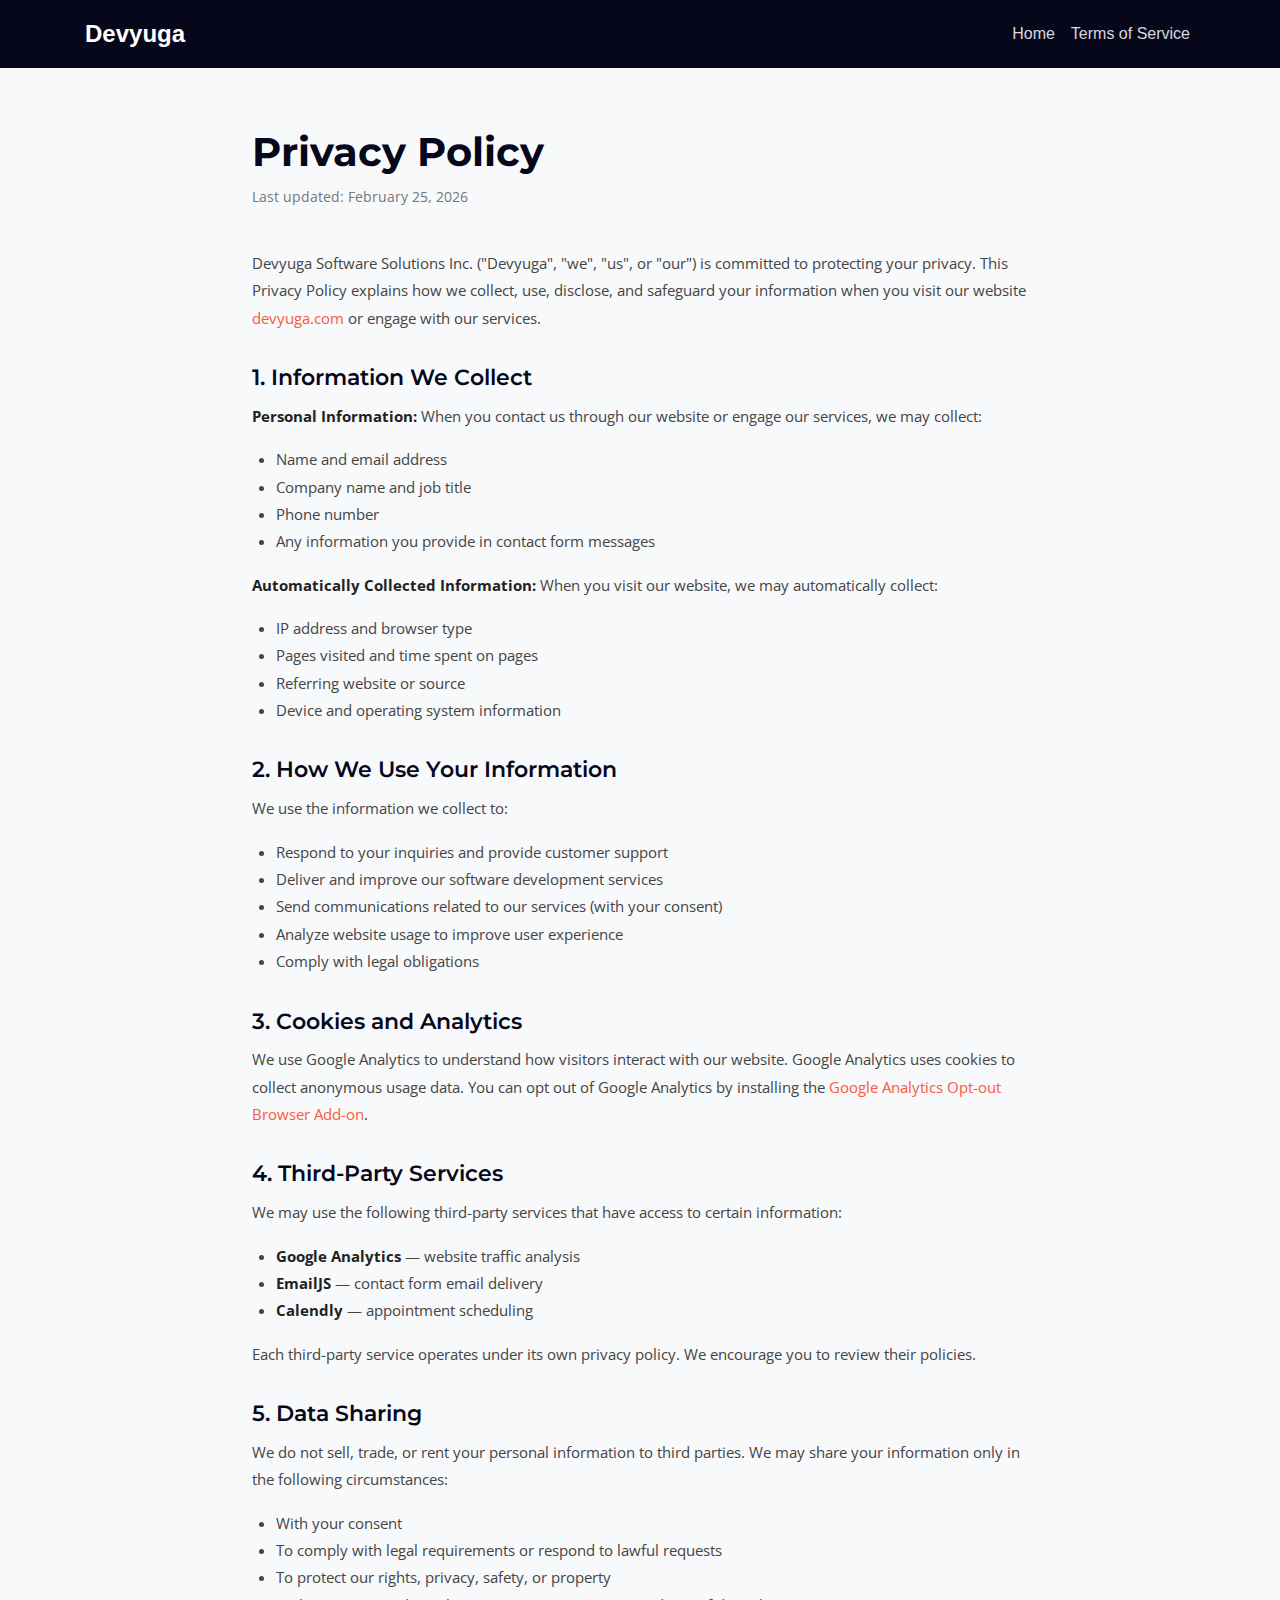
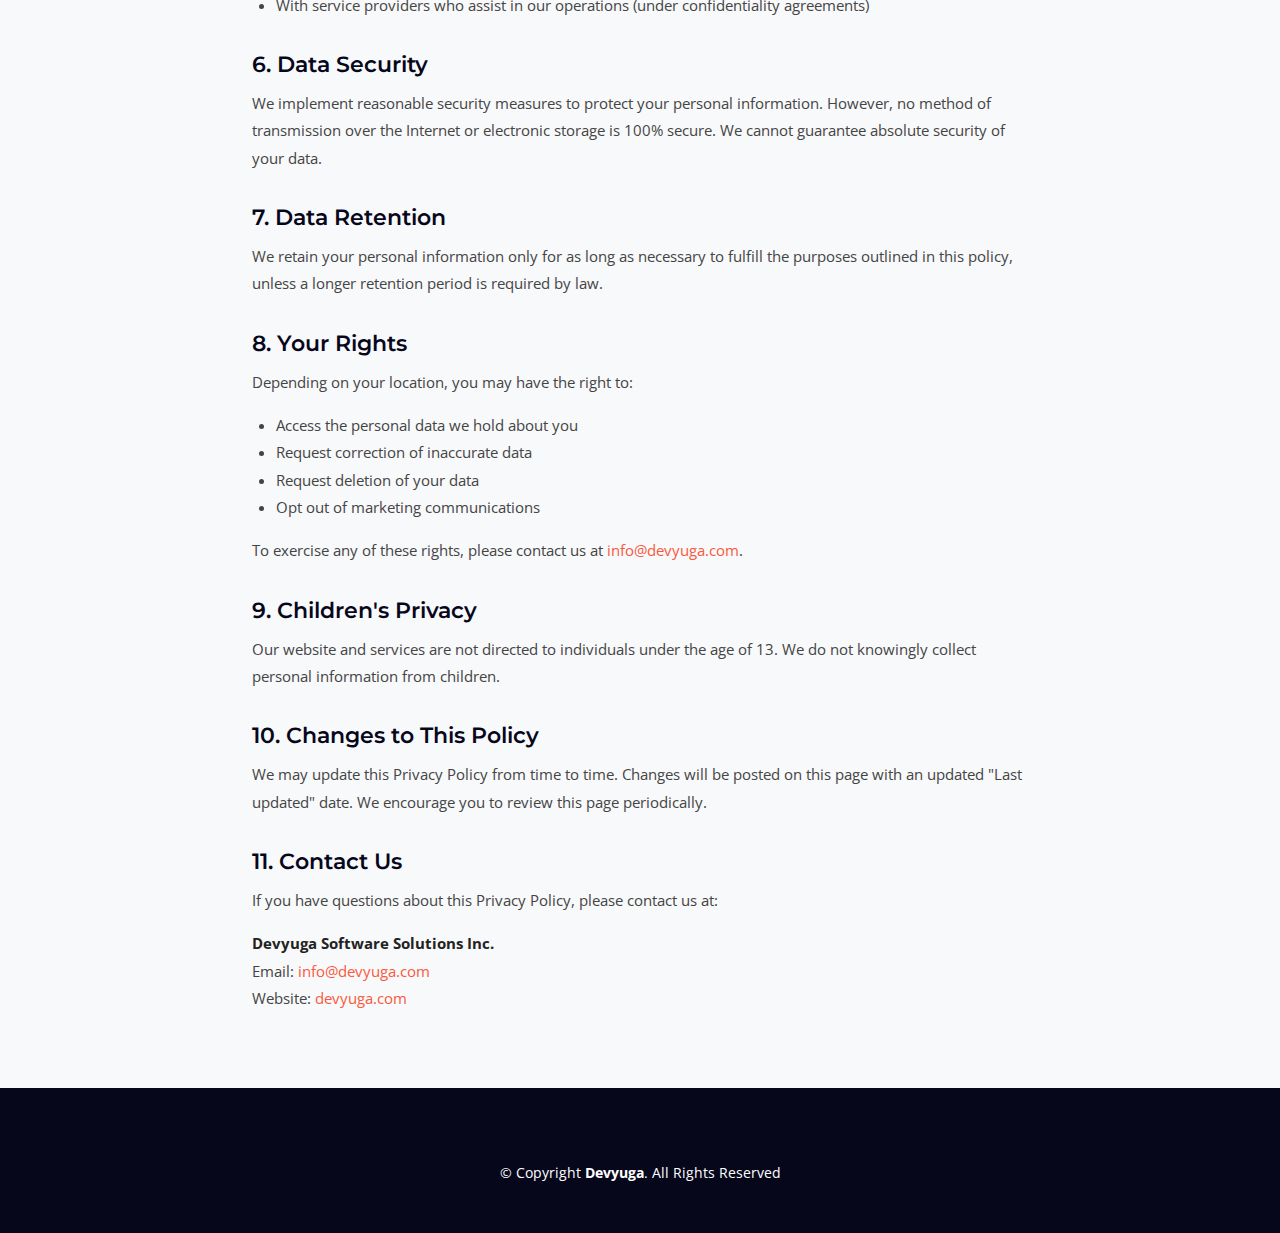
<file: privacy/index.html>
<!DOCTYPE html>
<html lang="en">

<head>
  <!-- Google tag (gtag.js) -->
  <script async src="https://www.googletagmanager.com/gtag/js?id=G-3WNK3NPWBD"></script>
  <script>
    window.dataLayer = window.dataLayer || [];
    function gtag() { dataLayer.push(arguments); }
    gtag('js', new Date());
    gtag('config', 'G-3WNK3NPWBD');
  </script>

  <meta charset="utf-8" />
  <meta name="viewport" content="width=device-width, initial-scale=1.0" />
  <title>Privacy Policy | Devyuga Software Solutions</title>
  <meta name="description" content="Privacy Policy for Devyuga Software Solutions Inc. Learn how we collect, use, and protect your personal information.">
  <meta name="robots" content="index, follow" />

  <!-- Favicons -->
  <link href="../assets/img/favicon.png" rel="icon">

  <!-- Google Fonts -->
  <link rel="preconnect" href="https://fonts.googleapis.com">
  <link rel="preconnect" href="https://fonts.gstatic.com" crossorigin>
  <link href="https://fonts.googleapis.com/css2?family=Open+Sans:wght@300;400;500;600;700&family=Montserrat:wght@300;400;500;600;700&family=Raleway:wght@300;400;500;600;700&display=swap" rel="stylesheet">

  <!-- Vendor CSS Files -->
  <link href="../assets/vendor/bootstrap/css/bootstrap.min.css" rel="stylesheet" />
  <link href="../assets/vendor/bootstrap-icons/bootstrap-icons.css" rel="stylesheet" />

  <!-- Template Main CSS File -->
  <link href="../assets/css/main.css" rel="stylesheet">

  <style>
    body {
      background-color: #f8f9fa !important;
      color: #333 !important;
    }
    .legal-content {
      padding: 60px 0;
      color: #444;
    }
    .legal-content h1 {
      color: #07071c;
      margin-bottom: 0.5rem;
      font-weight: 700;
    }
    .legal-content .last-updated {
      color: #777;
      font-size: 0.9rem;
      margin-bottom: 2.5rem;
    }
    .legal-content h2 {
      color: #07071c;
      font-size: 1.4rem;
      font-weight: 600;
      margin-top: 2rem;
      margin-bottom: 0.75rem;
    }
    .legal-content p, .legal-content li {
      line-height: 1.8;
      font-size: 0.95rem;
      color: #444;
    }
    .legal-content ul {
      padding-left: 1.5rem;
      margin-bottom: 1rem;
    }
    .legal-content a {
      color: #f85a40;
    }
    .legal-content a:hover {
      color: #d94830;
    }
    .legal-content strong {
      color: #222;
    }
    .legal-nav {
      background: #07071c;
      padding: 1rem 0;
    }
    .legal-nav .navbar-brand {
      color: #fff !important;
      font-weight: 700;
      font-size: 1.5rem;
    }
    .legal-nav .nav-link {
      color: rgba(255,255,255,0.85) !important;
      font-weight: 500;
    }
    .legal-nav .nav-link:hover {
      color: #f85a40 !important;
    }
    .footer {
      background-color: #07071c !important;
    }
  </style>
</head>

<body>

  <!-- Navigation -->
  <nav class="legal-nav navbar navbar-expand-lg">
    <div class="container">
      <a class="navbar-brand" href="/">Devyuga</a>
      <ul class="navbar-nav ms-auto">
        <li class="nav-item"><a class="nav-link" href="/">Home</a></li>
        <li class="nav-item"><a class="nav-link" href="/terms">Terms of Service</a></li>
      </ul>
    </div>
  </nav>

  <!-- Privacy Policy Content -->
  <section class="legal-content">
    <div class="container" style="max-width: 800px;">

      <h1>Privacy Policy</h1>
      <p class="last-updated">Last updated: February 25, 2026</p>

      <p>Devyuga Software Solutions Inc. ("Devyuga", "we", "us", or "our") is committed to protecting your privacy. This Privacy Policy explains how we collect, use, disclose, and safeguard your information when you visit our website <a href="https://devyuga.com">devyuga.com</a> or engage with our services.</p>

      <h2>1. Information We Collect</h2>
      <p><strong>Personal Information:</strong> When you contact us through our website or engage our services, we may collect:</p>
      <ul>
        <li>Name and email address</li>
        <li>Company name and job title</li>
        <li>Phone number</li>
        <li>Any information you provide in contact form messages</li>
      </ul>

      <p><strong>Automatically Collected Information:</strong> When you visit our website, we may automatically collect:</p>
      <ul>
        <li>IP address and browser type</li>
        <li>Pages visited and time spent on pages</li>
        <li>Referring website or source</li>
        <li>Device and operating system information</li>
      </ul>

      <h2>2. How We Use Your Information</h2>
      <p>We use the information we collect to:</p>
      <ul>
        <li>Respond to your inquiries and provide customer support</li>
        <li>Deliver and improve our software development services</li>
        <li>Send communications related to our services (with your consent)</li>
        <li>Analyze website usage to improve user experience</li>
        <li>Comply with legal obligations</li>
      </ul>

      <h2>3. Cookies and Analytics</h2>
      <p>We use Google Analytics to understand how visitors interact with our website. Google Analytics uses cookies to collect anonymous usage data. You can opt out of Google Analytics by installing the <a href="https://tools.google.com/dlpage/gaoptout" target="_blank" rel="noopener">Google Analytics Opt-out Browser Add-on</a>.</p>

      <h2>4. Third-Party Services</h2>
      <p>We may use the following third-party services that have access to certain information:</p>
      <ul>
        <li><strong>Google Analytics</strong> — website traffic analysis</li>
        <li><strong>EmailJS</strong> — contact form email delivery</li>
        <li><strong>Calendly</strong> — appointment scheduling</li>
      </ul>
      <p>Each third-party service operates under its own privacy policy. We encourage you to review their policies.</p>

      <h2>5. Data Sharing</h2>
      <p>We do not sell, trade, or rent your personal information to third parties. We may share your information only in the following circumstances:</p>
      <ul>
        <li>With your consent</li>
        <li>To comply with legal requirements or respond to lawful requests</li>
        <li>To protect our rights, privacy, safety, or property</li>
        <li>With service providers who assist in our operations (under confidentiality agreements)</li>
      </ul>

      <h2>6. Data Security</h2>
      <p>We implement reasonable security measures to protect your personal information. However, no method of transmission over the Internet or electronic storage is 100% secure. We cannot guarantee absolute security of your data.</p>

      <h2>7. Data Retention</h2>
      <p>We retain your personal information only for as long as necessary to fulfill the purposes outlined in this policy, unless a longer retention period is required by law.</p>

      <h2>8. Your Rights</h2>
      <p>Depending on your location, you may have the right to:</p>
      <ul>
        <li>Access the personal data we hold about you</li>
        <li>Request correction of inaccurate data</li>
        <li>Request deletion of your data</li>
        <li>Opt out of marketing communications</li>
      </ul>
      <p>To exercise any of these rights, please contact us at <a href="mailto:info@devyuga.com">info@devyuga.com</a>.</p>

      <h2>9. Children's Privacy</h2>
      <p>Our website and services are not directed to individuals under the age of 13. We do not knowingly collect personal information from children.</p>

      <h2>10. Changes to This Policy</h2>
      <p>We may update this Privacy Policy from time to time. Changes will be posted on this page with an updated "Last updated" date. We encourage you to review this page periodically.</p>

      <h2>11. Contact Us</h2>
      <p>If you have questions about this Privacy Policy, please contact us at:</p>
      <p>
        <strong>Devyuga Software Solutions Inc.</strong><br>
        Email: <a href="mailto:info@devyuga.com">info@devyuga.com</a><br>
        Website: <a href="https://devyuga.com">devyuga.com</a>
      </p>

    </div>
  </section>

  <!-- Footer -->
  <footer id="footer" class="footer">
    <div class="container mt-4">
      <div class="copyright">
        &copy; Copyright <strong><span>Devyuga</span></strong>. All Rights Reserved
      </div>
    </div>
  </footer>

</body>
</html>
</file>
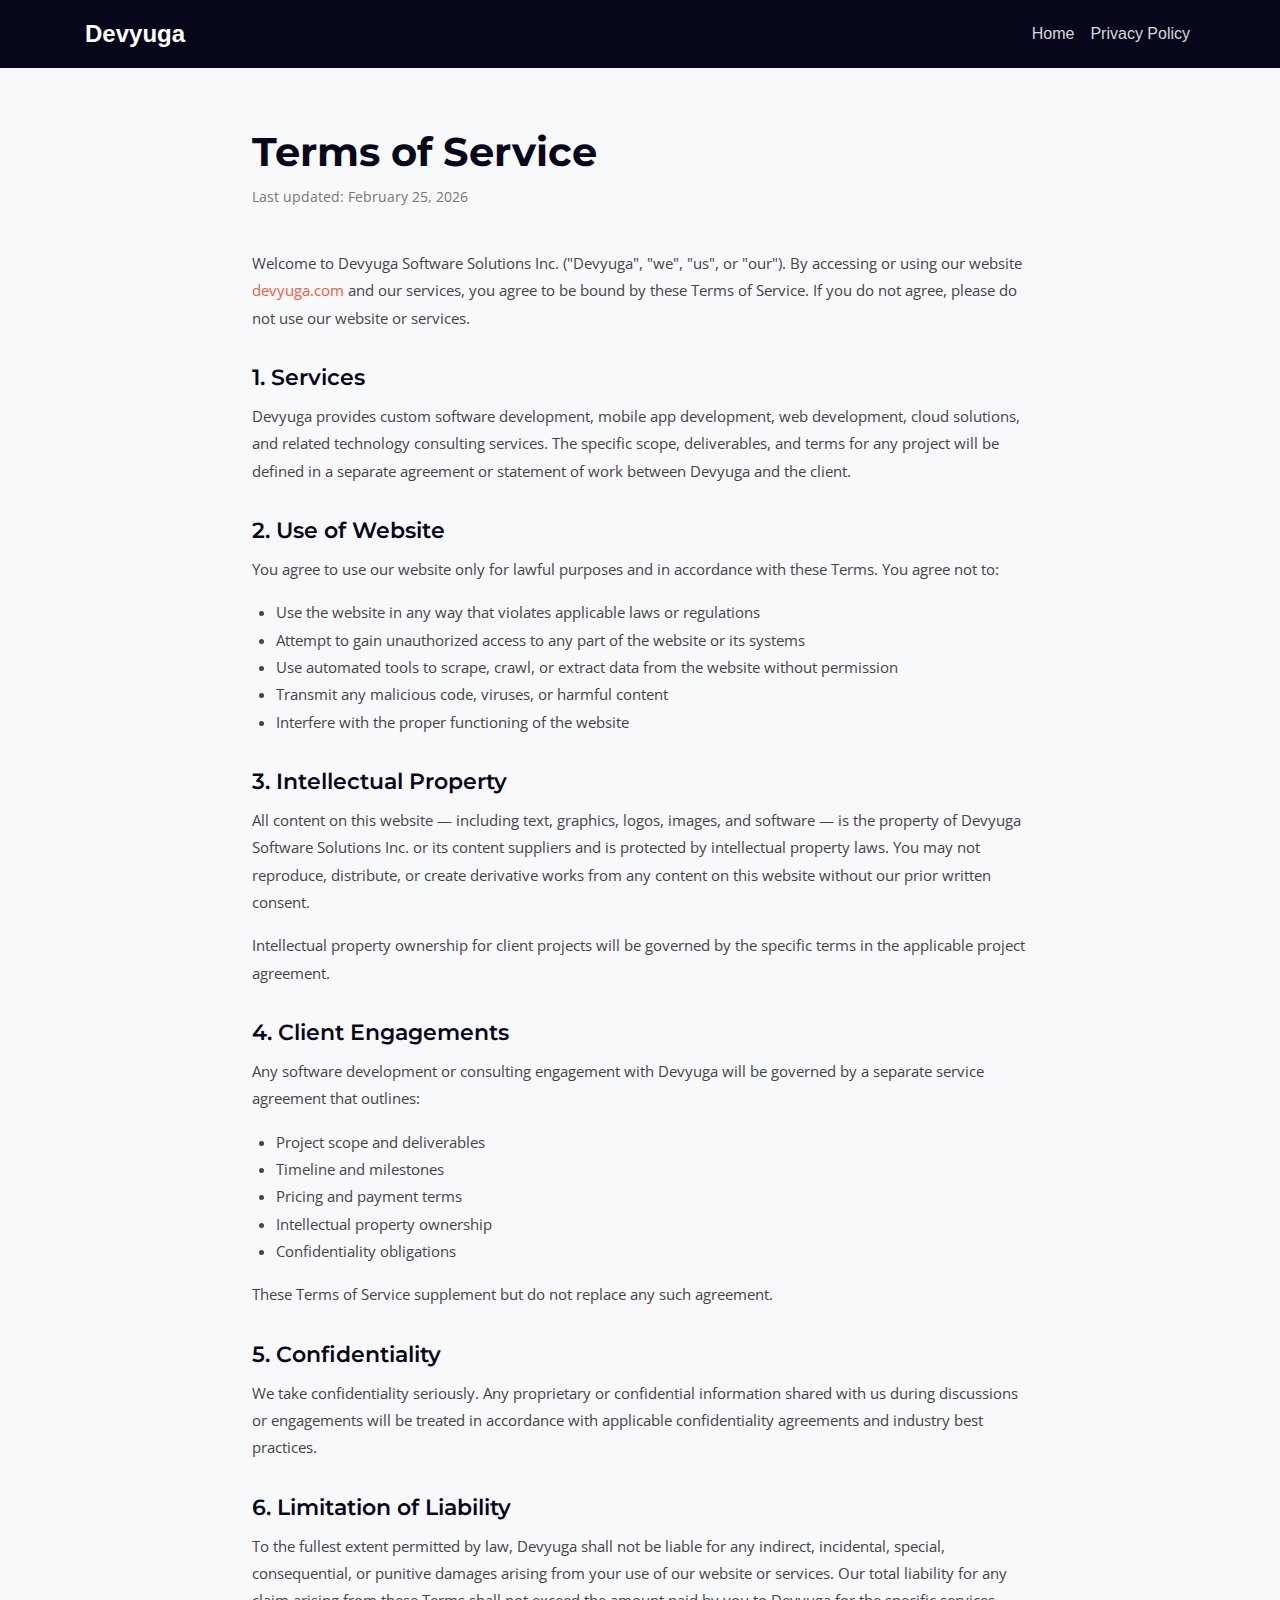
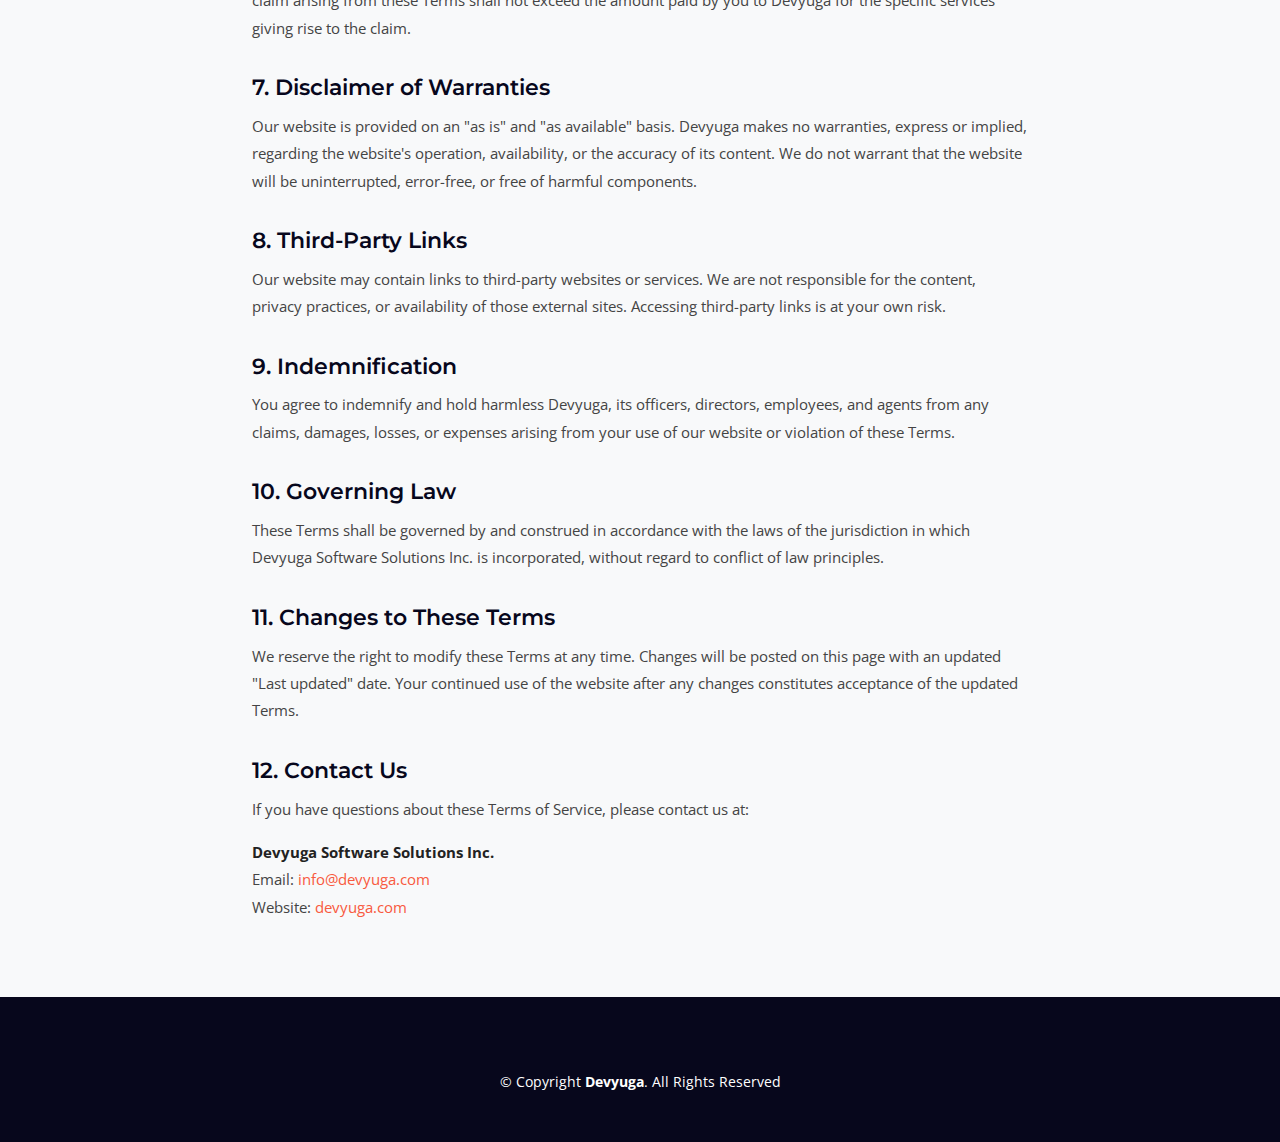
<file: terms/index.html>
<!DOCTYPE html>
<html lang="en">

<head>
  <!-- Google tag (gtag.js) -->
  <script async src="https://www.googletagmanager.com/gtag/js?id=G-3WNK3NPWBD"></script>
  <script>
    window.dataLayer = window.dataLayer || [];
    function gtag() { dataLayer.push(arguments); }
    gtag('js', new Date());
    gtag('config', 'G-3WNK3NPWBD');
  </script>

  <meta charset="utf-8" />
  <meta name="viewport" content="width=device-width, initial-scale=1.0" />
  <title>Terms of Service | Devyuga Software Solutions</title>
  <meta name="description" content="Terms of Service for Devyuga Software Solutions Inc. Read our terms and conditions for using our website and services.">
  <meta name="robots" content="index, follow" />

  <!-- Favicons -->
  <link href="../assets/img/favicon.png" rel="icon">

  <!-- Google Fonts -->
  <link rel="preconnect" href="https://fonts.googleapis.com">
  <link rel="preconnect" href="https://fonts.gstatic.com" crossorigin>
  <link href="https://fonts.googleapis.com/css2?family=Open+Sans:wght@300;400;500;600;700&family=Montserrat:wght@300;400;500;600;700&family=Raleway:wght@300;400;500;600;700&display=swap" rel="stylesheet">

  <!-- Vendor CSS Files -->
  <link href="../assets/vendor/bootstrap/css/bootstrap.min.css" rel="stylesheet" />
  <link href="../assets/vendor/bootstrap-icons/bootstrap-icons.css" rel="stylesheet" />

  <!-- Template Main CSS File -->
  <link href="../assets/css/main.css" rel="stylesheet">

  <style>
    body {
      background-color: #f8f9fa !important;
      color: #333 !important;
    }
    .legal-content {
      padding: 60px 0;
      color: #444;
    }
    .legal-content h1 {
      color: #07071c;
      margin-bottom: 0.5rem;
      font-weight: 700;
    }
    .legal-content .last-updated {
      color: #777;
      font-size: 0.9rem;
      margin-bottom: 2.5rem;
    }
    .legal-content h2 {
      color: #07071c;
      font-size: 1.4rem;
      font-weight: 600;
      margin-top: 2rem;
      margin-bottom: 0.75rem;
    }
    .legal-content p, .legal-content li {
      line-height: 1.8;
      font-size: 0.95rem;
      color: #444;
    }
    .legal-content ul {
      padding-left: 1.5rem;
      margin-bottom: 1rem;
    }
    .legal-content a {
      color: #f85a40;
    }
    .legal-content a:hover {
      color: #d94830;
    }
    .legal-content strong {
      color: #222;
    }
    .legal-nav {
      background: #07071c;
      padding: 1rem 0;
    }
    .legal-nav .navbar-brand {
      color: #fff !important;
      font-weight: 700;
      font-size: 1.5rem;
    }
    .legal-nav .nav-link {
      color: rgba(255,255,255,0.85) !important;
      font-weight: 500;
    }
    .legal-nav .nav-link:hover {
      color: #f85a40 !important;
    }
    .footer {
      background-color: #07071c !important;
    }
  </style>
</head>

<body>

  <!-- Navigation -->
  <nav class="legal-nav navbar navbar-expand-lg">
    <div class="container">
      <a class="navbar-brand" href="/">Devyuga</a>
      <ul class="navbar-nav ms-auto">
        <li class="nav-item"><a class="nav-link" href="/">Home</a></li>
        <li class="nav-item"><a class="nav-link" href="/privacy">Privacy Policy</a></li>
      </ul>
    </div>
  </nav>

  <!-- Terms of Service Content -->
  <section class="legal-content">
    <div class="container" style="max-width: 800px;">

      <h1>Terms of Service</h1>
      <p class="last-updated">Last updated: February 25, 2026</p>

      <p>Welcome to Devyuga Software Solutions Inc. ("Devyuga", "we", "us", or "our"). By accessing or using our website <a href="https://devyuga.com">devyuga.com</a> and our services, you agree to be bound by these Terms of Service. If you do not agree, please do not use our website or services.</p>

      <h2>1. Services</h2>
      <p>Devyuga provides custom software development, mobile app development, web development, cloud solutions, and related technology consulting services. The specific scope, deliverables, and terms for any project will be defined in a separate agreement or statement of work between Devyuga and the client.</p>

      <h2>2. Use of Website</h2>
      <p>You agree to use our website only for lawful purposes and in accordance with these Terms. You agree not to:</p>
      <ul>
        <li>Use the website in any way that violates applicable laws or regulations</li>
        <li>Attempt to gain unauthorized access to any part of the website or its systems</li>
        <li>Use automated tools to scrape, crawl, or extract data from the website without permission</li>
        <li>Transmit any malicious code, viruses, or harmful content</li>
        <li>Interfere with the proper functioning of the website</li>
      </ul>

      <h2>3. Intellectual Property</h2>
      <p>All content on this website — including text, graphics, logos, images, and software — is the property of Devyuga Software Solutions Inc. or its content suppliers and is protected by intellectual property laws. You may not reproduce, distribute, or create derivative works from any content on this website without our prior written consent.</p>
      <p>Intellectual property ownership for client projects will be governed by the specific terms in the applicable project agreement.</p>

      <h2>4. Client Engagements</h2>
      <p>Any software development or consulting engagement with Devyuga will be governed by a separate service agreement that outlines:</p>
      <ul>
        <li>Project scope and deliverables</li>
        <li>Timeline and milestones</li>
        <li>Pricing and payment terms</li>
        <li>Intellectual property ownership</li>
        <li>Confidentiality obligations</li>
      </ul>
      <p>These Terms of Service supplement but do not replace any such agreement.</p>

      <h2>5. Confidentiality</h2>
      <p>We take confidentiality seriously. Any proprietary or confidential information shared with us during discussions or engagements will be treated in accordance with applicable confidentiality agreements and industry best practices.</p>

      <h2>6. Limitation of Liability</h2>
      <p>To the fullest extent permitted by law, Devyuga shall not be liable for any indirect, incidental, special, consequential, or punitive damages arising from your use of our website or services. Our total liability for any claim arising from these Terms shall not exceed the amount paid by you to Devyuga for the specific services giving rise to the claim.</p>

      <h2>7. Disclaimer of Warranties</h2>
      <p>Our website is provided on an "as is" and "as available" basis. Devyuga makes no warranties, express or implied, regarding the website's operation, availability, or the accuracy of its content. We do not warrant that the website will be uninterrupted, error-free, or free of harmful components.</p>

      <h2>8. Third-Party Links</h2>
      <p>Our website may contain links to third-party websites or services. We are not responsible for the content, privacy practices, or availability of those external sites. Accessing third-party links is at your own risk.</p>

      <h2>9. Indemnification</h2>
      <p>You agree to indemnify and hold harmless Devyuga, its officers, directors, employees, and agents from any claims, damages, losses, or expenses arising from your use of our website or violation of these Terms.</p>

      <h2>10. Governing Law</h2>
      <p>These Terms shall be governed by and construed in accordance with the laws of the jurisdiction in which Devyuga Software Solutions Inc. is incorporated, without regard to conflict of law principles.</p>

      <h2>11. Changes to These Terms</h2>
      <p>We reserve the right to modify these Terms at any time. Changes will be posted on this page with an updated "Last updated" date. Your continued use of the website after any changes constitutes acceptance of the updated Terms.</p>

      <h2>12. Contact Us</h2>
      <p>If you have questions about these Terms of Service, please contact us at:</p>
      <p>
        <strong>Devyuga Software Solutions Inc.</strong><br>
        Email: <a href="mailto:info@devyuga.com">info@devyuga.com</a><br>
        Website: <a href="https://devyuga.com">devyuga.com</a>
      </p>

    </div>
  </section>

  <!-- Footer -->
  <footer id="footer" class="footer">
    <div class="container mt-4">
      <div class="copyright">
        &copy; Copyright <strong><span>Devyuga</span></strong>. All Rights Reserved
      </div>
    </div>
  </footer>

</body>
</html>
</file>
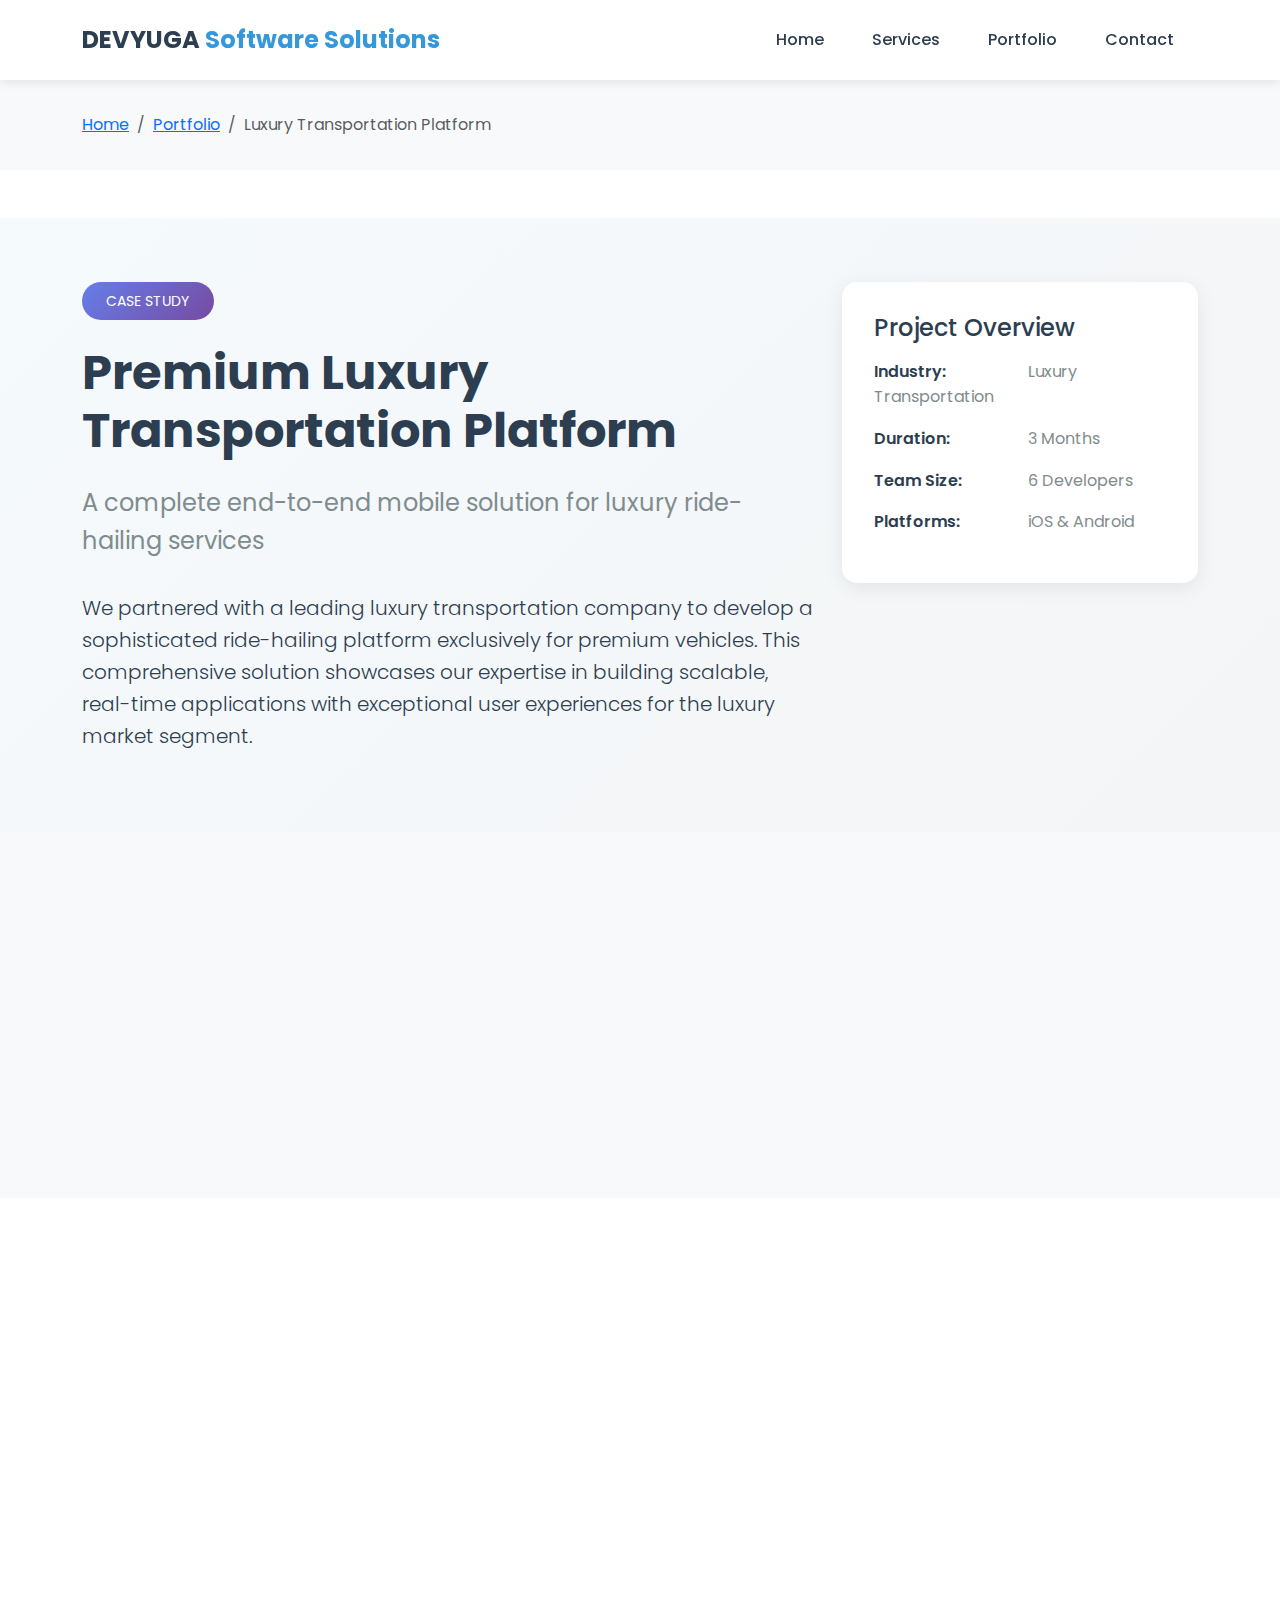
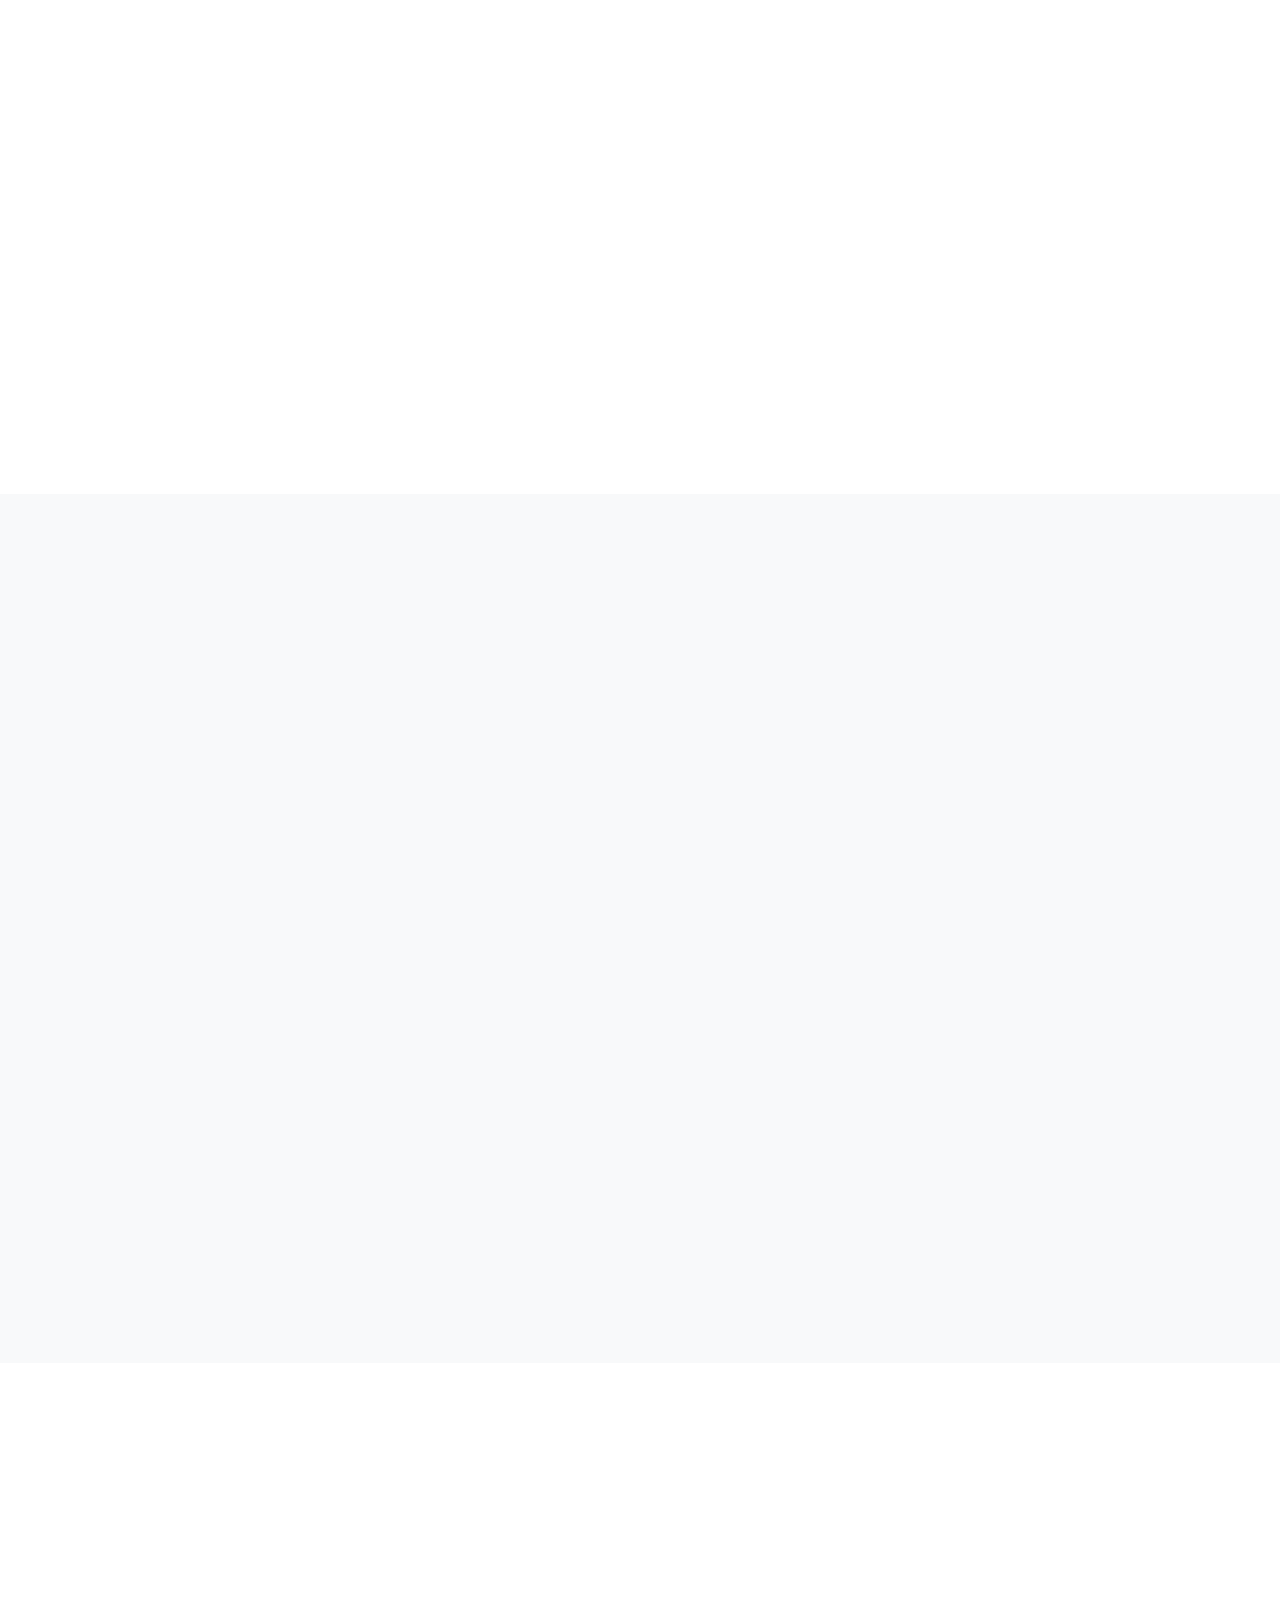
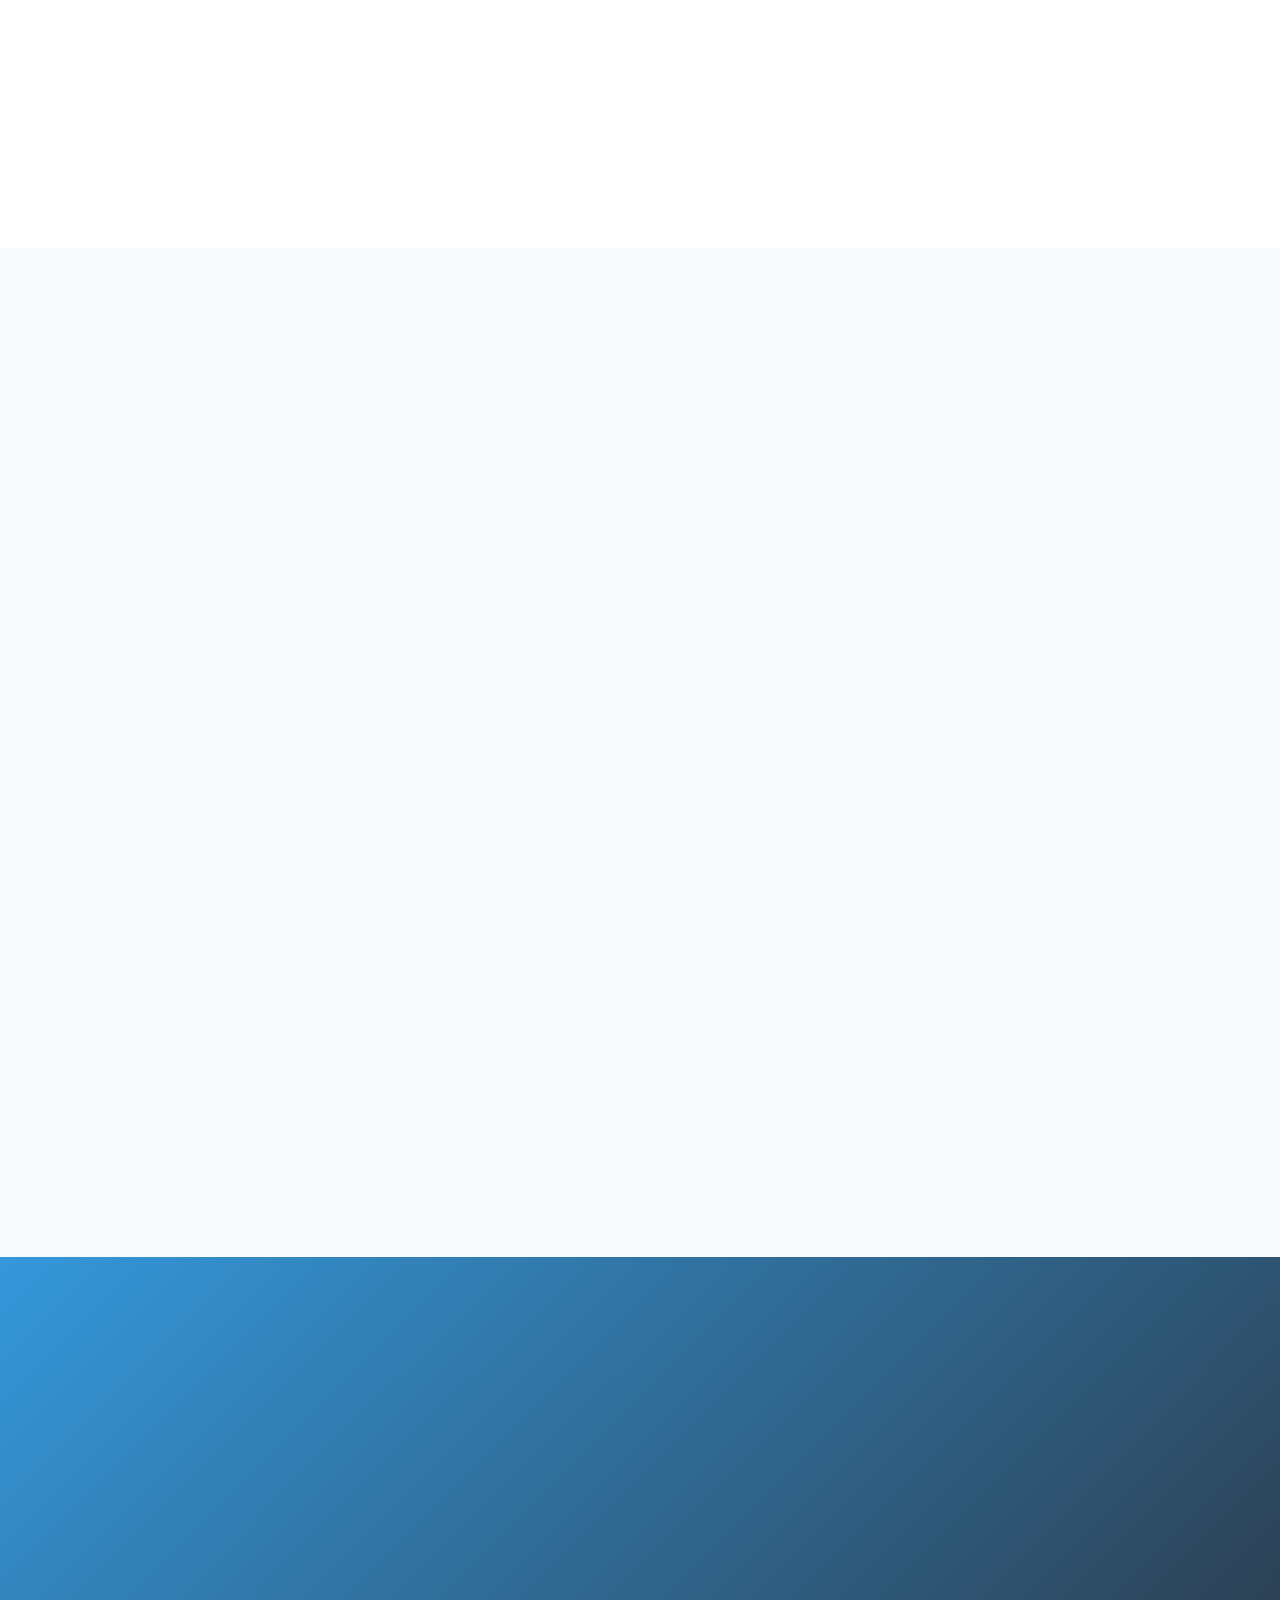
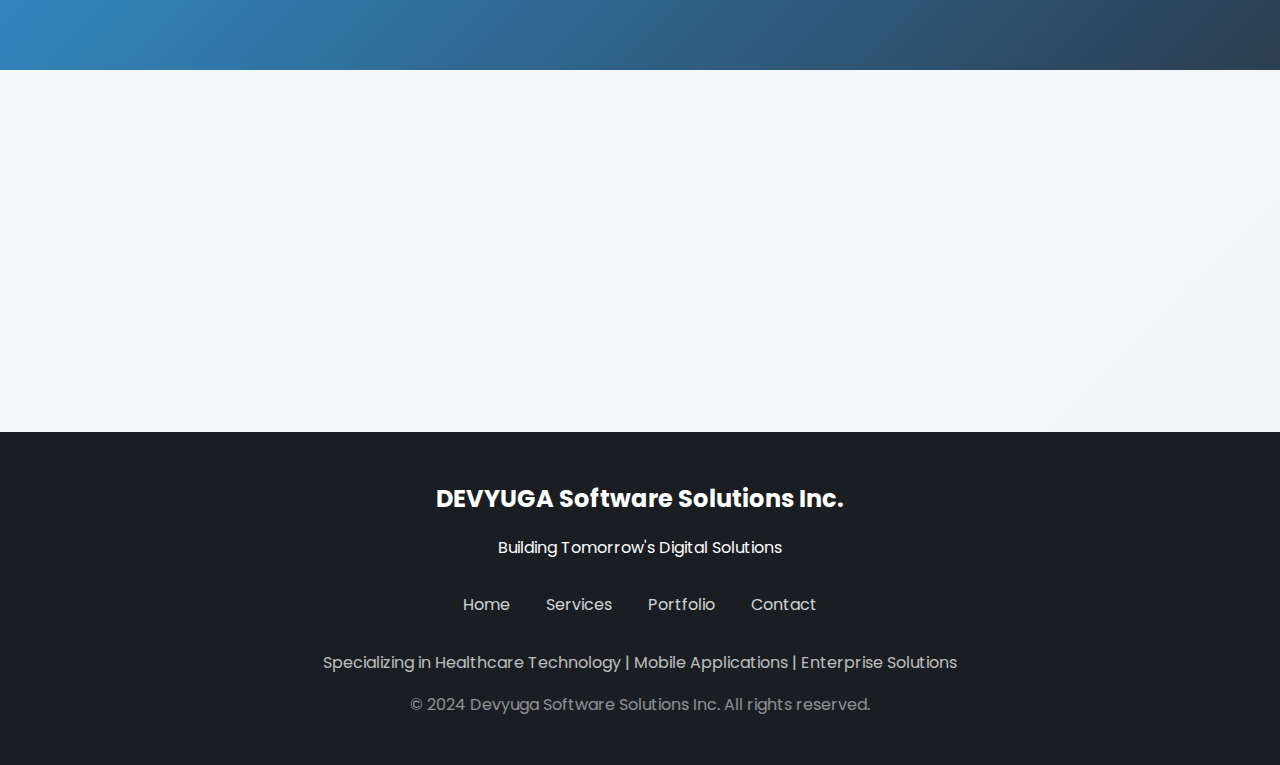
<file: portfolio/luxury-transportation-platform.html>
<!DOCTYPE html>
<html lang="en">
<head>
    <meta charset="UTF-8">
    <meta name="viewport" content="width=device-width, initial-scale=1.0">
    <meta name="description" content="Case Study: Premium Luxury Transportation Platform - A complete end-to-end solution delivered by Devyuga Software Solutions Inc.">
    <meta name="keywords" content="Devyuga, software development, mobile app development, Flutter, transportation app, case study">
    <title>Luxury Transportation Platform - Case Study | Devyuga Software Solutions</title>
    
    <!-- Bootstrap CSS -->
    <link href="https://cdn.jsdelivr.net/npm/bootstrap@5.3.0/dist/css/bootstrap.min.css" rel="stylesheet">
    <!-- Font Awesome -->
    <link rel="stylesheet" href="https://cdnjs.cloudflare.com/ajax/libs/font-awesome/6.4.0/css/all.min.css">
    <!-- Google Fonts -->
    <link href="https://fonts.googleapis.com/css2?family=Poppins:wght@300;400;500;600;700&display=swap" rel="stylesheet">
    
    <style>
        :root {
            --primary-color: #2C3E50;
            --secondary-color: #3498DB;
            --accent-color: #E74C3C;
            --text-dark: #2C3E50;
            --text-light: #7F8C8D;
            --bg-light: #F8F9FA;
            --bg-dark: #1A1E23;
            --gradient-primary: linear-gradient(135deg, #667eea 0%, #764ba2 100%);
            --gradient-secondary: linear-gradient(135deg, #3498DB 0%, #2C3E50 100%);
        }

        * {
            margin: 0;
            padding: 0;
            box-sizing: border-box;
        }

        body {
            font-family: 'Poppins', sans-serif;
            line-height: 1.6;
            color: var(--text-dark);
            background-color: #fff;
        }

        /* Navigation */
        .navbar {
            background: white;
            box-shadow: 0 2px 10px rgba(0,0,0,0.1);
            padding: 1rem 0;
        }

        .navbar-brand {
            font-weight: 700;
            font-size: 1.5rem;
            color: var(--primary-color) !important;
        }

        .navbar-brand span {
            color: var(--secondary-color);
        }

        .nav-link {
            color: var(--text-dark) !important;
            font-weight: 500;
            margin: 0 1rem;
            transition: color 0.3s ease;
        }

        .nav-link:hover {
            color: var(--secondary-color) !important;
        }

        /* Breadcrumb */
        .breadcrumb-section {
            background: var(--bg-light);
            padding: 2rem 0;
            margin-bottom: 3rem;
        }

        .breadcrumb {
            margin-bottom: 0;
        }

        /* Hero Section */
        .case-study-hero {
            padding: 4rem 0;
            background: linear-gradient(135deg, rgba(52, 152, 219, 0.05) 0%, rgba(44, 62, 80, 0.05) 100%);
        }

        .badge-case-study {
            background: var(--gradient-primary);
            color: white;
            padding: 0.5rem 1.5rem;
            border-radius: 25px;
            font-size: 0.875rem;
            display: inline-block;
            margin-bottom: 1.5rem;
        }

        .case-study-title {
            font-size: 3rem;
            font-weight: 700;
            color: var(--primary-color);
            margin-bottom: 1.5rem;
            line-height: 1.2;
        }

        .case-study-subtitle {
            font-size: 1.5rem;
            color: var(--text-light);
            margin-bottom: 2rem;
        }

        .client-info {
            background: white;
            border-radius: 15px;
            padding: 2rem;
            box-shadow: 0 5px 20px rgba(0,0,0,0.08);
            margin-bottom: 2rem;
        }

        .client-info-item {
            margin-bottom: 1rem;
        }

        .client-info-label {
            font-weight: 600;
            color: var(--primary-color);
            display: inline-block;
            width: 150px;
        }

        .client-info-value {
            color: var(--text-light);
        }

        /* Project Metrics */
        .metrics-section {
            padding: 4rem 0;
            background: var(--bg-light);
        }

        .metric-card {
            background: white;
            border-radius: 15px;
            padding: 2rem;
            text-align: center;
            box-shadow: 0 5px 20px rgba(0,0,0,0.08);
            transition: transform 0.3s ease;
            height: 100%;
        }

        .metric-card:hover {
            transform: translateY(-5px);
        }

        .metric-icon {
            width: 60px;
            height: 60px;
            background: var(--gradient-primary);
            border-radius: 50%;
            display: flex;
            align-items: center;
            justify-content: center;
            margin: 0 auto 1rem;
            color: white;
            font-size: 1.5rem;
        }

        .metric-value {
            font-size: 2.5rem;
            font-weight: 700;
            color: var(--primary-color);
            margin-bottom: 0.5rem;
        }

        .metric-label {
            color: var(--text-light);
            font-size: 1rem;
        }

        /* Prototype Section */
        .prototype-section {
            padding: 4rem 0;
        }

        .section-title {
            font-size: 2.5rem;
            font-weight: 700;
            color: var(--primary-color);
            margin-bottom: 1rem;
            text-align: center;
        }

        .section-subtitle {
            text-align: center;
            color: var(--text-light);
            margin-bottom: 3rem;
            font-size: 1.1rem;
        }

        .prototype-container {
            background: #f5f5f5;
            border-radius: 15px;
            overflow: hidden;
            box-shadow: 0 10px 40px rgba(0,0,0,0.1);
            position: relative;
            padding-top: 56.25%;
        }

        .prototype-iframe {
            position: absolute;
            top: 0;
            left: 0;
            width: 100%;
            height: 100%;
            border: none;
        }

        /* Features Section */
        .features-section {
            padding: 4rem 0;
            background: var(--bg-light);
        }

        .feature-card {
            background: white;
            border-radius: 15px;
            padding: 2rem;
            height: 100%;
            transition: all 0.3s ease;
            border: 2px solid transparent;
        }

        .feature-card:hover {
            border-color: var(--secondary-color);
            transform: translateY(-5px);
            box-shadow: 0 10px 30px rgba(52, 152, 219, 0.15);
        }

        .feature-icon {
            width: 50px;
            height: 50px;
            background: var(--gradient-secondary);
            border-radius: 10px;
            display: flex;
            align-items: center;
            justify-content: center;
            margin-bottom: 1.5rem;
            color: white;
            font-size: 1.3rem;
        }

        .feature-title {
            font-size: 1.3rem;
            font-weight: 600;
            color: var(--primary-color);
            margin-bottom: 1rem;
        }

        .feature-description {
            color: var(--text-light);
            line-height: 1.6;
        }

        /* Tech Stack */
        .tech-stack-section {
            padding: 4rem 0;
        }

        .tech-category {
            margin-bottom: 2rem;
        }

        .tech-category-title {
            font-size: 1.2rem;
            font-weight: 600;
            color: var(--primary-color);
            margin-bottom: 1rem;
        }

        .tech-badge {
            display: inline-block;
            background: var(--gradient-secondary);
            color: white;
            padding: 0.5rem 1.2rem;
            border-radius: 25px;
            margin: 0.3rem;
            font-size: 0.9rem;
        }

        /* Results Section */
        .results-section {
            padding: 4rem 0;
            background: var(--bg-light);
        }

        .result-card {
            background: white;
            border-radius: 15px;
            padding: 2rem;
            text-align: center;
            height: 100%;
            border: 2px solid #e0e0e0;
            transition: all 0.3s ease;
        }

        .result-card:hover {
            border-color: var(--secondary-color);
            transform: scale(1.03);
        }

        .result-icon {
            font-size: 3rem;
            color: var(--secondary-color);
            margin-bottom: 1rem;
        }

        .result-title {
            font-size: 1.2rem;
            font-weight: 600;
            color: var(--primary-color);
            margin-bottom: 0.5rem;
        }

        .result-description {
            color: var(--text-light);
            font-size: 0.9rem;
        }

        /* Testimonial */
        .testimonial-section {
            padding: 4rem 0;
            background: var(--gradient-secondary);
            color: white;
        }

        .testimonial-content {
            max-width: 800px;
            margin: 0 auto;
            text-align: center;
        }

        .testimonial-quote {
            font-size: 1.5rem;
            font-style: italic;
            margin-bottom: 2rem;
            line-height: 1.6;
        }

        .testimonial-author {
            font-weight: 600;
            font-size: 1.1rem;
        }

        .testimonial-position {
            opacity: 0.9;
            font-size: 0.95rem;
        }

        /* CTA Section */
        .cta-section {
            padding: 5rem 0;
            background: linear-gradient(135deg, rgba(52, 152, 219, 0.05) 0%, rgba(44, 62, 80, 0.05) 100%);
            text-align: center;
        }

        .cta-title {
            font-size: 2.5rem;
            font-weight: 700;
            color: var(--primary-color);
            margin-bottom: 1rem;
        }

        .cta-subtitle {
            color: var(--text-light);
            font-size: 1.2rem;
            margin-bottom: 2rem;
        }

        .btn-primary {
            background: var(--gradient-primary);
            border: none;
            padding: 1rem 2.5rem;
            font-weight: 600;
            border-radius: 50px;
            transition: transform 0.3s ease;
        }

        .btn-primary:hover {
            transform: translateY(-3px);
        }

        .btn-outline {
            background: transparent;
            border: 2px solid var(--primary-color);
            color: var(--primary-color);
            padding: 1rem 2.5rem;
            font-weight: 600;
            border-radius: 50px;
            transition: all 0.3s ease;
        }

        .btn-outline:hover {
            background: var(--primary-color);
            color: white;
        }

        /* Footer */
        footer {
            background: var(--bg-dark);
            color: white;
            padding: 3rem 0 2rem;
        }

        .footer-content {
            text-align: center;
        }

        .footer-logo {
            font-size: 1.5rem;
            font-weight: 700;
            margin-bottom: 1rem;
        }

        .footer-links {
            margin: 2rem 0;
        }

        .footer-links a {
            color: white;
            text-decoration: none;
            margin: 0 1rem;
            opacity: 0.8;
            transition: opacity 0.3s ease;
        }

        .footer-links a:hover {
            opacity: 1;
        }

        /* Responsive */
        @media (max-width: 768px) {
            .case-study-title {
                font-size: 2rem;
            }

            .case-study-subtitle {
                font-size: 1.2rem;
            }

            .section-title {
                font-size: 2rem;
            }

            .metric-value {
                font-size: 2rem;
            }

            .navbar-nav {
                text-align: center;
            }

            .nav-link {
                margin: 0.5rem 0;
            }
        }

        /* Animations */
        .fade-in {
            opacity: 0;
            transform: translateY(20px);
            transition: all 0.6s ease;
        }

        .fade-in.visible {
            opacity: 1;
            transform: translateY(0);
        }
    </style>
</head>
<body>
    <!-- Navigation -->
    <nav class="navbar navbar-expand-lg navbar-light sticky-top">
        <div class="container">
            <a class="navbar-brand" href="../index.html">
                DEVYUGA <span>Software Solutions</span>
            </a>
            <button class="navbar-toggler" type="button" data-bs-toggle="collapse" data-bs-target="#navbarNav">
                <span class="navbar-toggler-icon"></span>
            </button>
            <div class="collapse navbar-collapse justify-content-end" id="navbarNav">
                <ul class="navbar-nav">
                    <li class="nav-item">
                        <a class="nav-link" href="../index.html">Home</a>
                    </li>
                    <li class="nav-item">
                        <a class="nav-link" href="../index.html#services">Services</a>
                    </li>
                    <li class="nav-item">
                        <a class="nav-link" href="../portfolio.html">Portfolio</a>
                    </li>
                    <li class="nav-item">
                        <a class="nav-link" href="../index.html#contact">Contact</a>
                    </li>
                </ul>
            </div>
        </div>
    </nav>

    <!-- Breadcrumb -->
    <section class="breadcrumb-section">
        <div class="container">
            <nav aria-label="breadcrumb">
                <ol class="breadcrumb">
                    <li class="breadcrumb-item"><a href="../index.html">Home</a></li>
                    <li class="breadcrumb-item"><a href="../portfolio.html">Portfolio</a></li>
                    <li class="breadcrumb-item active">Luxury Transportation Platform</li>
                </ol>
            </nav>
        </div>
    </section>

    <!-- Hero Section -->
    <section class="case-study-hero">
        <div class="container">
            <div class="row">
                <div class="col-lg-8">
                    <div class="badge-case-study">CASE STUDY</div>
                    <h1 class="case-study-title fade-in">Premium Luxury Transportation Platform</h1>
                    <p class="case-study-subtitle fade-in">
                        A complete end-to-end mobile solution for luxury ride-hailing services
                    </p>
                    <p class="lead fade-in">
                        We partnered with a leading luxury transportation company to develop a sophisticated 
                        ride-hailing platform exclusively for premium vehicles. This comprehensive solution 
                        showcases our expertise in building scalable, real-time applications with exceptional 
                        user experiences for the luxury market segment.
                    </p>
                </div>
                <div class="col-lg-4">
                    <div class="client-info fade-in">
                        <h4 class="mb-3">Project Overview</h4>
                        <div class="client-info-item">
                            <span class="client-info-label">Industry:</span>
                            <span class="client-info-value">Luxury Transportation</span>
                        </div>
                        <div class="client-info-item">
                            <span class="client-info-label">Duration:</span>
                            <span class="client-info-value">3 Months</span>
                        </div>
                        <div class="client-info-item">
                            <span class="client-info-label">Team Size:</span>
                            <span class="client-info-value">6 Developers</span>
                        </div>
                        <div class="client-info-item">
                            <span class="client-info-label">Platforms:</span>
                            <span class="client-info-value">iOS & Android</span>
                        </div>
                    </div>
                </div>
            </div>
        </div>
    </section>

    <!-- Project Metrics -->
    <section class="metrics-section">
        <div class="container">
            <div class="row g-4">
                <div class="col-md-3 col-sm-6">
                    <div class="metric-card fade-in">
                        <div class="metric-icon">
                            <i class="fas fa-mobile-alt"></i>
                        </div>
                        <div class="metric-value">2</div>
                        <div class="metric-label">Mobile Applications</div>
                    </div>
                </div>
                <div class="col-md-3 col-sm-6">
                    <div class="metric-card fade-in">
                        <div class="metric-icon">
                            <i class="fas fa-rocket"></i>
                        </div>
                        <div class="metric-value">3</div>
                        <div class="metric-label">Months to Launch</div>
                    </div>
                </div>
                <div class="col-md-3 col-sm-6">
                    <div class="metric-card fade-in">
                        <div class="metric-icon">
                            <i class="fas fa-code"></i>
                        </div>
                        <div class="metric-value">15+</div>
                        <div class="metric-label">Features Delivered</div>
                    </div>
                </div>
                <div class="col-md-3 col-sm-6">
                    <div class="metric-card fade-in">
                        <div class="metric-icon">
                            <i class="fas fa-check-circle"></i>
                        </div>
                        <div class="metric-value">100%</div>
                        <div class="metric-label">On-time Delivery</div>
                    </div>
                </div>
            </div>
        </div>
    </section>

    <!-- Interactive Prototype -->
    <section class="prototype-section">
        <div class="container">
            <h2 class="section-title fade-in">Interactive Prototype</h2>
            <p class="section-subtitle fade-in">
                Experience the user interface we designed and developed
            </p>
            <div class="prototype-container fade-in">
                <iframe 
                    class="prototype-iframe"
                    src="https://www.figma.com/proto/Y1Crfvv5i8qYCGlXiHS4md/Qride-Wireframes?node-id=24-540&p=f&t=YKjCEmSeU3aaNFFt-1&scaling=scale-down&content-scaling=fixed&page-id=0%3A1&starting-point-node-id=24%3A540&show-proto-sidebar=1"
                    allowfullscreen>
                </iframe>
            </div>
        </div>
    </section>

    <!-- Features Section -->
    <section class="features-section">
        <div class="container">
            <h2 class="section-title fade-in">Features We Delivered</h2>
            <p class="section-subtitle fade-in">
                Comprehensive functionality built from the ground up
            </p>
            <div class="row g-4">
                <div class="col-lg-4 col-md-6">
                    <div class="feature-card fade-in">
                        <div class="feature-icon">
                            <i class="fas fa-map-marker-alt"></i>
                        </div>
                        <h3 class="feature-title">Real-Time GPS Tracking</h3>
                        <p class="feature-description">
                            Advanced GPS tracking with speed monitoring ensures complete transparency 
                            and safety throughout the journey.
                        </p>
                    </div>
                </div>
                <div class="col-lg-4 col-md-6">
                    <div class="feature-card fade-in">
                        <div class="feature-icon">
                            <i class="fas fa-route"></i>
                        </div>
                        <h3 class="feature-title">Smart Ride Matching</h3>
                        <p class="feature-description">
                            Dynamic algorithm pairs users with the perfect luxury vehicle and 
                            professional chauffeur for optimal experience.
                        </p>
                    </div>
                </div>
                <div class="col-lg-4 col-md-6">
                    <div class="feature-card fade-in">
                        <div class="feature-icon">
                            <i class="fas fa-plane"></i>
                        </div>
                        <h3 class="feature-title">Airport Concierge</h3>
                        <p class="feature-description">
                            Specialized airport pickup service with flight tracking integration 
                            for stress-free transfers.
                        </p>
                    </div>
                </div>
                <div class="col-lg-4 col-md-6">
                    <div class="feature-card fade-in">
                        <div class="feature-icon">
                            <i class="fas fa-sliders-h"></i>
                        </div>
                        <h3 class="feature-title">Personalized Ambience</h3>
                        <p class="feature-description">
                            Customizable ride experience with preferred scents, entertainment, 
                            lighting, and ambience settings.
                        </p>
                    </div>
                </div>
                <div class="col-lg-4 col-md-6">
                    <div class="feature-card fade-in">
                        <div class="feature-icon">
                            <i class="fas fa-history"></i>
                        </div>
                        <h3 class="feature-title">Route History</h3>
                        <p class="feature-description">
                            Comprehensive trip history tracking for operational insights 
                            and user convenience.
                        </p>
                    </div>
                </div>
                <div class="col-lg-4 col-md-6">
                    <div class="feature-card fade-in">
                        <div class="feature-icon">
                            <i class="fas fa-bell"></i>
                        </div>
                        <h3 class="feature-title">Smart Notifications</h3>
                        <p class="feature-description">
                            Intelligent push notifications and email alerts for speed monitoring 
                            and important updates.
                        </p>
                    </div>
                </div>
            </div>
        </div>
    </section>

    <!-- Tech Stack -->
    <section class="tech-stack-section">
        <div class="container">
            <h2 class="section-title fade-in">Our Technology Implementation</h2>
            <p class="section-subtitle fade-in">
                Enterprise-grade architecture we designed and deployed
            </p>
            <div class="row">
                <div class="col-lg-3 col-md-6">
                    <div class="tech-category fade-in">
                        <h4 class="tech-category-title">Backend</h4>
                        <div>
                            <span class="tech-badge">.NET Core</span>
                            <span class="tech-badge">Microservices</span>
                            <span class="tech-badge">RESTful APIs</span>
                        </div>
                    </div>
                </div>
                <div class="col-lg-3 col-md-6">
                    <div class="tech-category fade-in">
                        <h4 class="tech-category-title">API Layer</h4>
                        <div>
                            <span class="tech-badge">AWS AppSync</span>
                            <span class="tech-badge">GraphQL</span>
                            <span class="tech-badge">WebSockets</span>
                        </div>
                    </div>
                </div>
                <div class="col-lg-3 col-md-6">
                    <div class="tech-category fade-in">
                        <h4 class="tech-category-title">Mobile</h4>
                        <div>
                            <span class="tech-badge">Flutter</span>
                            <span class="tech-badge">Dart</span>
                            <span class="tech-badge">Native APIs</span>
                        </div>
                    </div>
                </div>
                <div class="col-lg-3 col-md-6">
                    <div class="tech-category fade-in">
                        <h4 class="tech-category-title">Security</h4>
                        <div>
                            <span class="tech-badge">AWS Cognito</span>
                            <span class="tech-badge">OAuth 2.0</span>
                            <span class="tech-badge">Encryption</span>
                        </div>
                    </div>
                </div>
            </div>
        </div>
    </section>

    <!-- Results/Deliverables -->
    <section class="results-section">
        <div class="container">
            <h2 class="section-title fade-in">Project Deliverables</h2>
            <p class="section-subtitle fade-in">
                What we successfully delivered to our client
            </p>
            <div class="row g-4">
                <div class="col-lg-4 col-md-6">
                    <div class="result-card fade-in">
                        <div class="result-icon">
                            <i class="fas fa-check-circle"></i>
                        </div>
                        <h3 class="result-title">Passenger Mobile App</h3>
                        <p class="result-description">iOS & Android Applications</p>
                    </div>
                </div>
                <div class="col-lg-4 col-md-6">
                    <div class="result-card fade-in">
                        <div class="result-icon">
                            <i class="fas fa-check-circle"></i>
                        </div>
                        <h3 class="result-title">Driver Application</h3>
                        <p class="result-description">Professional Driver Interface</p>
                    </div>
                </div>
                <div class="col-lg-4 col-md-6">
                    <div class="result-card fade-in">
                        <div class="result-icon">
                            <i class="fas fa-check-circle"></i>
                        </div>
                        <h3 class="result-title">UI/UX Design</h3>
                        <p class="result-description">Complete Wireframes & Prototypes</p>
                    </div>
                </div>
                <div class="col-lg-4 col-md-6">
                    <div class="result-card fade-in">
                        <div class="result-icon">
                            <i class="fas fa-check-circle"></i>
                        </div>
                        <h3 class="result-title">Real-time Tracking</h3>
                        <p class="result-description">GPS & Speed Monitoring</p>
                    </div>
                </div>
                <div class="col-lg-4 col-md-6">
                    <div class="result-card fade-in">
                        <div class="result-icon">
                            <i class="fas fa-check-circle"></i>
                        </div>
                        <h3 class="result-title">Airport Features</h3>
                        <p class="result-description">Flight Tracking Integration</p>
                    </div>
                </div>
                <div class="col-lg-4 col-md-6">
                    <div class="result-card fade-in">
                        <div class="result-icon">
                            <i class="fas fa-check-circle"></i>
                        </div>
                        <h3 class="result-title">Luxury Customization</h3>
                        <p class="result-description">Ambience & Entertainment Settings</p>
                    </div>
                </div>
                <div class="col-lg-4 col-md-6">
                    <div class="result-card fade-in">
                        <div class="result-icon">
                            <i class="fas fa-check-circle"></i>
                        </div>
                        <h3 class="result-title">Push Notifications</h3>
                        <p class="result-description">Speed Alerts & Email Updates</p>
                    </div>
                </div>
                <div class="col-lg-4 col-md-6">
                    <div class="result-card fade-in">
                        <div class="result-icon">
                            <i class="fas fa-check-circle"></i>
                        </div>
                        <h3 class="result-title">Route History</h3>
                        <p class="result-description">Trip Tracking & Records</p>
                    </div>
                </div>
                <div class="col-lg-4 col-md-6">
                    <div class="result-card fade-in">
                        <div class="result-icon">
                            <i class="fas fa-check-circle"></i>
                        </div>
                        <h3 class="result-title">Scalable Backend</h3>
                        <p class="result-description">Future-Ready Architecture</p>
                    </div>
                </div>
            </div>
        </div>
    </section>

    <!-- Project Highlights -->
    <section class="testimonial-section">
        <div class="container">
            <div class="testimonial-content fade-in">
                <h2 class="text-white mb-4">Project Highlights</h2>
                <div class="row text-white">
                    <div class="col-md-4 mb-3">
                        <i class="fas fa-trophy mb-3" style="font-size: 2rem; opacity: 0.9;"></i>
                        <h4>Successful Launch</h4>
                        <p style="opacity: 0.9;">Delivered a fully functional luxury transportation platform within the agreed timeline</p>
                    </div>
                    <div class="col-md-4 mb-3">
                        <i class="fas fa-users mb-3" style="font-size: 2rem; opacity: 0.9;"></i>
                        <h4>Dual User Experience</h4>
                        <p style="opacity: 0.9;">Created seamless experiences for both passengers and professional drivers</p>
                    </div>
                    <div class="col-md-4 mb-3">
                        <i class="fas fa-cogs mb-3" style="font-size: 2rem; opacity: 0.9;"></i>
                        <h4>Scalable Architecture</h4>
                        <p style="opacity: 0.9;">Built with future expansion in mind to support additional luxury vehicle integrations</p>
                    </div>
                </div>
            </div>
        </div>
    </section>

    <!-- CTA Section -->
    <section class="cta-section">
        <div class="container">
            <h2 class="cta-title fade-in">Ready to Build Your Next Platform?</h2>
            <p class="cta-subtitle fade-in">
                Let's discuss how we can help transform your vision into reality
            </p>
            <div class="fade-in">
                <a href="mailto:contact@devyuga.com" class="btn btn-primary me-3 mb-3">Start Your Project</a>
                <a href="../portfolio.html" class="btn btn-outline mb-3">View More Projects</a>
            </div>
        </div>
    </section>

    <!-- Footer -->
    <footer>
        <div class="container">
            <div class="footer-content">
                <div class="footer-logo">
                    DEVYUGA Software Solutions Inc.
                </div>
                <p class="mb-3">Building Tomorrow's Digital Solutions</p>
                <div class="footer-links">
                    <a href="../index.html">Home</a>
                    <a href="../index.html#services">Services</a>
                    <a href="../portfolio.html">Portfolio</a>
                    <a href="../index.html#contact">Contact</a>
                </div>
                <div class="mt-3">
                    <p style="opacity: 0.7;">
                        Specializing in Healthcare Technology | Mobile Applications | Enterprise Solutions
                    </p>
                    <p style="opacity: 0.5;">
                        © 2024 Devyuga Software Solutions Inc. All rights reserved.
                    </p>
                </div>
            </div>
        </div>
    </footer>

    <!-- Bootstrap JS -->
    <script src="https://cdn.jsdelivr.net/npm/bootstrap@5.3.0/dist/js/bootstrap.bundle.min.js"></script>
    
    <!-- Custom JavaScript -->
    <script>
        // Fade in animation on scroll
        const observerOptions = {
            threshold: 0.1,
            rootMargin: '0px 0px -50px 0px'
        };

        const observer = new IntersectionObserver(function(entries) {
            entries.forEach(entry => {
                if (entry.isIntersecting) {
                    entry.target.classList.add('visible');
                }
            });
        }, observerOptions);

        document.querySelectorAll('.fade-in').forEach(el => {
            observer.observe(el);
        });

        // Smooth scroll for anchor links
        document.querySelectorAll('a[href^="#"]').forEach(anchor => {
            anchor.addEventListener('click', function (e) {
                e.preventDefault();
                const target = document.querySelector(this.getAttribute('href'));
                if (target) {
                    target.scrollIntoView({
                        behavior: 'smooth',
                        block: 'start'
                    });
                }
            });
        });

        // Add navbar background on scroll
        window.addEventListener('scroll', function() {
            const navbar = document.querySelector('.navbar');
            if (window.scrollY > 100) {
                navbar.style.background = 'rgba(255, 255, 255, 0.98)';
                navbar.style.boxShadow = '0 2px 20px rgba(0,0,0,0.1)';
            } else {
                navbar.style.background = 'white';
                navbar.style.boxShadow = '0 2px 10px rgba(0,0,0,0.1)';
            }
        });

        // Animate metrics on scroll
        let animated = false;
        function animateValue(element, start, end, duration) {
            let startTimestamp = null;
            const step = (timestamp) => {
                if (!startTimestamp) startTimestamp = timestamp;
                const progress = Math.min((timestamp - startTimestamp) / duration, 1);
                const value = Math.floor(progress * (end - start) + start);
                element.textContent = value + (element.dataset.suffix || '');
                if (progress < 1) {
                    window.requestAnimationFrame(step);
                }
            };
            window.requestAnimationFrame(step);
        }

        const metricsSection = document.querySelector('.metrics-section');
        if (metricsSection) {
            const metricsObserver = new IntersectionObserver(function(entries) {
                entries.forEach(entry => {
                    if (entry.isIntersecting && !animated) {
                        animated = true;
                        document.querySelectorAll('.metric-value').forEach(metric => {
                            const text = metric.textContent;
                            if (text.includes('2')) {
                                animateValue(metric, 0, 2, 1000);
                            } else if (text.includes('3')) {
                                animateValue(metric, 0, 3, 1200);
                            } else if (text.includes('15')) {
                                metric.dataset.suffix = '+';
                                animateValue(metric, 0, 15, 1500);
                            } else if (text.includes('100')) {
                                metric.dataset.suffix = '%';
                                animateValue(metric, 0, 100, 2000);
                            }
                        });
                    }
                });
            }, { threshold: 0.5 });
            
            metricsObserver.observe(metricsSection);
        }
    </script>
</body>
</html>
</file>
<file: assets/css/main.css>
/* Fonts */
:root {
  --font-default: "Open Sans", system-ui, -apple-system, "Segoe UI", Roboto, "Helvetica Neue", Arial, "Noto Sans", "Liberation Sans", sans-serif, "Apple Color Emoji", "Segoe UI Emoji", "Segoe UI Symbol", "Noto Color Emoji";
  --font-primary: "Montserrat", sans-serif;
  --font-secondary: "Poppins", sans-serif;
}

/* Colors */
:root {
  --color-default: #222222;
  --color-primary: #07071c;
  --color-secondary: #f85a40;
}

/* Smooth scroll behavior */
:root {
  scroll-behavior: smooth;
}

/*--------------------------------------------------------------
# General
--------------------------------------------------------------*/
body {
  font-family: var(--font-default);
  color: var(--color-default);
}

a {
  color: var(--color-primary);
  text-decoration: none;
}

a:hover {
  color: #00b6a1;
  text-decoration: none;
}

h1,
h2,
h3,
h4,
h5,
h6 {
  font-family: var(--font-primary);
}

/*--------------------------------------------------------------
# Sections & Section Header
--------------------------------------------------------------*/
section {
  padding: 60px 0;
  overflow: hidden;
  scroll-margin-top: 70px;
  overflow: clip;
}

.sections-bg {
  background-color: #f6f6f6;
}

.section-header {
  text-align: center;
  padding-bottom: 60px;
}

.section-header h2 {
  font-size: 32px;
  font-weight: 600;
  margin-bottom: 20px;
  padding-bottom: 20px;
  position: relative;
}


.section-header h2:after {
  content: "";
  position: absolute;
  display: block;
  width: 50px;
  height: 3px;
  background: var(--color-primary);
  left: 0;
  right: 0;
  bottom: 0;
  margin: auto;
}

.section-header p {
  margin-bottom: 0;
  
}

/*--------------------------------------------------------------
# Breadcrumbs
--------------------------------------------------------------*/
.breadcrumbs .page-header {
  padding: 60px 0 60px 0;
  min-height: 20vh;
  position: relative;
  background-color: var(--color-primary);
}

.breadcrumbs .page-header h2 {
  font-size: 56px;
  font-weight: 500;
  color: #fff;
  font-family: var(--font-secondary);
}

.breadcrumbs .page-header p {
  color: rgba(255, 255, 255, 0.8);
}

.breadcrumbs nav {
  background-color: #f6f6f6;
  padding: 20px 0;
}

.breadcrumbs nav ol {
  display: flex;
  flex-wrap: wrap;
  list-style: none;
  margin: 0;
  padding: 0;
  font-size: 16px;
  font-weight: 600;
  color: var(--color-default);
}

.breadcrumbs nav ol a {
  color: var(--color-primary);
  transition: 0.3s;
}

.breadcrumbs nav ol a:hover {
  text-decoration: underline;
}

.breadcrumbs nav ol li+li {
  padding-left: 10px;
}

.breadcrumbs nav ol li+li::before {
  display: inline-block;
  padding-right: 10px;
  color: var(--color-secondary);
  content: "/";
}

/*--------------------------------------------------------------
# Scroll top button
--------------------------------------------------------------*/
.scroll-top {
  position: fixed;
  visibility: hidden;
  opacity: 0;
  right: 15px;
  bottom: -15px;
  z-index: 99999;
  background: var(--color-secondary);
  width: 44px;
  height: 44px;
  border-radius: 50px;
  transition: all 0.4s;
}

.scroll-top i {
  font-size: 24px;
  color: #fff;
  line-height: 0;
}

.scroll-top:hover {
  background: rgba(248, 90, 64, 0.8);
  color: #fff;
}

.scroll-top.active {
  visibility: visible;
  opacity: 1;
  bottom: 15px;
}

/*--------------------------------------------------------------
# Preloader
--------------------------------------------------------------*/
#preloader {
  position: fixed;
  inset: 0;
  z-index: 999999;
  overflow: hidden;
  background: #fff;
  transition: all 0.6s ease-out;
}

#preloader:before {
  content: "";
  position: fixed;
  top: calc(50% - 30px);
  left: calc(50% - 30px);
  border: 6px solid #fff;
  border-color: var(--color-primary) transparent var(--color-primary) transparent;
  border-radius: 50%;
  width: 60px;
  height: 60px;
  animation: animate-preloader 1.5s linear infinite;
}

@keyframes animate-preloader {
  0% {
    transform: rotate(0deg);
  }

  100% {
    transform: rotate(360deg);
  }
}

.blur-grad{
	background-image:url("../img/Graphic-Hero-Blur.jpg");

}
/*--------------------------------------------------------------
# Disable aos animation delay on mobile devices
--------------------------------------------------------------*/
@media screen and (max-width: 768px) {
  [data-aos-delay] {
    transition-delay: 0 !important;
  }
}

/*--------------------------------------------------------------
# Header
--------------------------------------------------------------*/
.topbar {
  background: #1a0b35;
  height: 40px;
  font-size: 14px;
  transition: all 0.5s;
  color: #fff;
  padding: 0;
}

.topbar .contact-info i {
  font-style: normal;
  color: #fff;
  line-height: 0;
}

.topbar .contact-info i a,
.topbar .contact-info i span {
  padding-left: 5px;
  color: #fff;
}

@media (max-width: 575px) {

  .topbar .contact-info i a,
  .topbar .contact-info i span {
    font-size: 13px;
  }
}

.topbar .contact-info i a {
  line-height: 0;
  transition: 0.3s;
}

.topbar .contact-info i a:hover {
  color: #fff;
  text-decoration: underline;
}

.topbar .social-links a {
  color: rgba(255, 255, 255, 0.7);
  line-height: 0;
  transition: 0.3s;
  margin-left: 20px;
}

.topbar .social-links a:hover {
  color: #fff;
}

.header {
  transition: all 0.5s;
  z-index: 997;
  height: 90px;
  background-color: var(--color-primary);
}

.header.sticked {
  position: fixed;
  top: 0;
  right: 0;
  left: 0;
  height: 70px;
  box-shadow: 0px 2px 20px rgba(0, 0, 0, 0.1);
}

.header .logo img {
  max-height: 40px;
  margin-right: 6px;
}

.header .logo h2 {
  font-size: 30px;
  margin: 0;
  font-weight: 600;
  letter-spacing: 0.8px;
  color: #fff;
  font-family: var(--font-primary);
}

.header .logo h2 span {
  color: #f96f59;
}

.sticked-header-offset {
  margin-top: 70px;
}

/*--------------------------------------------------------------
# Desktop Navigation
--------------------------------------------------------------*/
@media (min-width: 1280px) {
  .navbar {
    padding: 0;
  }

  .navbar ul {
    margin: 0;
    padding: 0;
    display: flex;
    list-style: none;
    align-items: center;
  }

  .navbar li {
    position: relative;
  }

  .navbar>ul>li {
    white-space: nowrap;
    padding: 10px 0 10px 28px;
  }

  .navbar a,
  .navbar a:focus {
    display: flex;
    align-items: center;
    justify-content: space-between;
    padding: 0 3px;
    font-family: var(--font-secondary);
    font-size: 16px;
    font-weight: 600;
    color: rgba(255, 255, 255, 0.6);
    white-space: nowrap;
    transition: 0.3s;
    position: relative;
  }

  .navbar a i,
  .navbar a:focus i {
    font-size: 12px;
    line-height: 0;
    margin-left: 5px;
  }

  .navbar>ul>li>a:before {
    content: "";
    position: absolute;
    width: 100%;
    height: 2px;
    bottom: -6px;
    left: 0;
    background-color: var(--color-secondary);
    visibility: hidden;
    width: 0px;
    transition: all 0.3s ease-in-out 0s;
  }

  .navbar a:hover:before,
  .navbar li:hover>a:before,
  .navbar .active:before {
    visibility: visible;
    width: 100%;
  }

  .navbar a:hover,
  .navbar .active,
  .navbar .active:focus,
  .navbar li:hover>a {
    color: #fff;
  }

  .navbar .dropdown ul {
    display: block;
    position: absolute;
    left: 28px;
    top: calc(100% + 30px);
    margin: 0;
    padding: 10px 0;
    z-index: 99;
    opacity: 0;
    visibility: hidden;
    background: #fff;
    box-shadow: 0px 0px 30px rgba(127, 137, 161, 0.25);
    transition: 0.3s;
    border-radius: 4px;
  }

  .navbar .dropdown ul li {
    min-width: 200px;
  }

  .navbar .dropdown ul a {
    padding: 10px 20px;
    font-size: 15px;
    text-transform: none;
    font-weight: 600;
    color: #006a5d;
  }

  .navbar .dropdown ul a i {
    font-size: 12px;
  }

  .navbar .dropdown ul a:hover,
  .navbar .dropdown ul .active:hover,
  .navbar .dropdown ul li:hover>a {
    color: var(--color-secondary);
  }

  .navbar .dropdown:hover>ul {
    opacity: 1;
    top: 100%;
    visibility: visible;
  }

  .navbar .dropdown .dropdown ul {
    top: 0;
    left: calc(100% - 30px);
    visibility: hidden;
  }

  .navbar .dropdown .dropdown:hover>ul {
    opacity: 1;
    top: 0;
    left: 100%;
    visibility: visible;
  }
}

@media (min-width: 1280px) and (max-width: 1600px) {
  .navbar .dropdown .dropdown ul {
    left: -90%;
  }

  .navbar .dropdown .dropdown:hover>ul {
    left: -100%;
  }
}

@media (min-width: 1280px) {

  .mobile-nav-show,
  .mobile-nav-hide {
    display: none;
  }
}

/*--------------------------------------------------------------
# Mobile Navigation
--------------------------------------------------------------*/
@media (max-width: 1279px) {
  .navbar {
    position: fixed;
    top: 0;
    right: -100%;
    width: 100%;
    max-width: 400px;
    bottom: 0;
    transition: 0.3s;
    z-index: 9997;
  }

  .navbar ul {
    position: absolute;
    inset: 0;
    padding: 50px 0 10px 0;
    margin: 0;
    background: #1a0b35d6;
    overflow-y: auto;
    transition: 0.3s;
    z-index: 9998;
  }

  .navbar a,
  .navbar a:focus {
    display: flex;
    align-items: center;
    justify-content: space-between;
    padding: 10px 20px;
    font-family: var(--font-primary);
    font-size: 15px;
    font-weight: 600;
    color: rgba(255, 255, 255, 0.7);
    white-space: nowrap;
    transition: 0.3s;
  }

  .navbar a i,
  .navbar a:focus i {
    font-size: 12px;
    line-height: 0;
    margin-left: 5px;
  }

  .navbar a:hover,
  .navbar .active,
  .navbar .active:focus,
  .navbar li:hover>a {
    color: #fff;
  }

  .navbar .getstarted,
  .navbar .getstarted:focus {
    background: var(--color-primary);
    padding: 8px 20px;
    border-radius: 4px;
    margin: 15px;
    color: #fff;
  }

  .navbar .getstarted:hover,
  .navbar .getstarted:focus:hover {
    color: #fff;
    background: rgba(0, 131, 116, 0.8);
  }

  .navbar .dropdown ul,
  .navbar .dropdown .dropdown ul {
    position: static;
    display: none;
    padding: 10px 0;
    margin: 10px 20px;
    transition: all 0.5s ease-in-out;
    background-color: #2a1253;
  }

  .navbar .dropdown>.dropdown-active,
  .navbar .dropdown .dropdown>.dropdown-active {
    display: block;
  }

  .mobile-nav-show {
    color: rgba(255, 255, 255, 0.6);
    font-size: 28px;
    cursor: pointer;
    line-height: 0;
    transition: 0.5s;
    z-index: 9999;
    margin-right: 10px;
  }

  .mobile-nav-hide {
    color: #fff;
    font-size: 32px;
    cursor: pointer;
    line-height: 0;
    transition: 0.5s;
    position: fixed;
    right: 20px;
    top: 20px;
    z-index: 9999;
  }

  .mobile-nav-active {
    overflow: hidden;
  }

  .mobile-nav-active .navbar {
    right: 0;
  }

  .mobile-nav-active .navbar:before {
    content: "";
    position: fixed;
    inset: 0;
    background: #0a0414d9;
    z-index: 9996;
  }
}

/*--------------------------------------------------------------
# About Us Section
--------------------------------------------------------------*/
.about h3 {
  font-weight: 700;
  font-size: 28px;
  margin-bottom: 20px;
  font-family: var(--font-secondary);
}

.about .call-us {
  left: 10%;
  right: 10%;
  bottom: 0;
  background-color: #fff;
  box-shadow: 0px 2px 25px rgba(0, 0, 0, 0.08);
  padding: 20px;
  text-align: center;
}

.about .call-us h4 {
  font-size: 24px;
  font-weight: 700;
  margin-bottom: 5px;
}

.about .call-us p {
  font-size: 28px;
  font-weight: 700;
  color: var(--color-primary);
}

.about .content ul {
  list-style: none;
  padding: 0;
}

.about .content ul li {
  padding: 0 0 10px 30px;
  position: relative;
}

.about .content ul i {
  position: absolute;
  font-size: 20px;
  left: 0;
  top: -3px;
  color: var(--color-primary);
}

.about .content p:last-child {
  margin-bottom: 0;
}

.about .play-btn {
  width: 94px;
  height: 94px;
  background: radial-gradient(var(--color-primary) 50%, rgba(0, 131, 116, 0.4) 52%);
  border-radius: 50%;
  display: block;
  position: absolute;
  left: calc(50% - 47px);
  top: calc(50% - 47px);
  overflow: hidden;
}

.about .play-btn:before {
  content: "";
  position: absolute;
  width: 120px;
  height: 120px;
  animation-delay: 0s;
  animation: pulsate-btn 2s;
  animation-direction: forwards;
  animation-iteration-count: infinite;
  animation-timing-function: steps;
  opacity: 1;
  border-radius: 50%;
  border: 5px solid rgba(0, 131, 116, 0.7);
  top: -15%;
  left: -15%;
  background: rgba(198, 16, 0, 0);
}

.about .play-btn:after {
  content: "";
  position: absolute;
  left: 50%;
  top: 50%;
  transform: translateX(-40%) translateY(-50%);
  width: 0;
  height: 0;
  border-top: 10px solid transparent;
  border-bottom: 10px solid transparent;
  border-left: 15px solid #fff;
  z-index: 100;
  transition: all 400ms cubic-bezier(0.55, 0.055, 0.675, 0.19);
}

.about .play-btn:hover:before {
  content: "";
  position: absolute;
  left: 50%;
  top: 50%;
  transform: translateX(-40%) translateY(-50%);
  width: 0;
  height: 0;
  border: none;
  border-top: 10px solid transparent;
  border-bottom: 10px solid transparent;
  border-left: 15px solid #fff;
  z-index: 200;
  animation: none;
  border-radius: 0;
}

.about .play-btn:hover:after {
  border-left: 15px solid var(--color-primary);
  transform: scale(20);
}

@keyframes pulsate-btn {
  0% {
    transform: scale(0.6, 0.6);
    opacity: 1;
  }

  100% {
    transform: scale(1, 1);
    opacity: 0;
  }
}

/*--------------------------------------------------------------
# Clients Section
--------------------------------------------------------------*/
.clients {
  padding: 40px 0;
}

.clients .swiper {
  padding: 10px 0;
}

.clients .swiper-slide img {
  transition: 0.3s;
}

.clients .swiper-slide img:hover {
  transform: scale(1.1);
}

.clients .swiper-pagination {
  margin-top: 20px;
  position: relative;
}

.clients .swiper-pagination .swiper-pagination-bullet {
  width: 12px;
  height: 12px;
  background-color: #fff;
  opacity: 1;
  background-color: #ddd;
}

.clients .swiper-pagination .swiper-pagination-bullet-active {
  background-color: var(--color-primary);
}

/*--------------------------------------------------------------
# Stats Counter Section
--------------------------------------------------------------*/
.stats-counter {
  padding: 40px 0;
}

.stats-counter .stats-item {
  padding: 20px 0;
  border-bottom: 1px solid #e4e4e4;
}

.stats-counter .stats-item .pure-counter {
  min-width: 180px;
  padding-right: 15px;
}

.stats-counter .stats-item i {
  font-size: 44px;
  line-height: 0;
  margin-right: 15px;
}

.stats-counter .stats-item div {
  font-size: 40px;
  display: block;
  font-weight: 700;
  color: var(--color-primary);
  line-height: 40px;
  text-align: right;
}

.stats-counter .stats-item p {
  margin: 0;
  font-family: var(--font-primary);
  font-size: 14px;
}

/*--------------------------------------------------------------
# Call To Action Section
--------------------------------------------------------------*/
.call-to-action .container {
  background: linear-gradient(rgba(0, 0, 0, 0.5), rgba(0, 0, 0, 0.5)), url("../img/cta-bg.jpg") center center;
  background-size: cover;
  padding: 100px 60px;
  border-radius: 15px;
  overflow: hidden;
}

.call-to-action h3 {
  color: #fff;
  font-size: 28px;
  font-weight: 700;
  margin-bottom: 20px;
}

.call-to-action p {
  color: #fff;
  margin-bottom: 20px;
}

.call-to-action .play-btn {
  width: 94px;
  height: 94px;
  margin-bottom: 20px;
  background: radial-gradient(var(--color-primary) 50%, rgba(0, 131, 116, 0.4) 52%);
  border-radius: 50%;
  display: inline-block;
  position: relative;
  overflow: hidden;
}

.call-to-action .play-btn:before {
  content: "";
  position: absolute;
  width: 120px;
  height: 120px;
  animation-delay: 0s;
  animation: pulsate-btn 2s;
  animation-direction: forwards;
  animation-iteration-count: infinite;
  animation-timing-function: steps;
  opacity: 1;
  border-radius: 50%;
  border: 5px solid rgba(0, 131, 116, 0.7);
  top: -15%;
  left: -15%;
  background: rgba(198, 16, 0, 0);
}

.call-to-action .play-btn:after {
  content: "";
  position: absolute;
  left: 50%;
  top: 50%;
  transform: translateX(-40%) translateY(-50%);
  width: 0;
  height: 0;
  border-top: 10px solid transparent;
  border-bottom: 10px solid transparent;
  border-left: 15px solid #fff;
  z-index: 100;
  transition: all 400ms cubic-bezier(0.55, 0.055, 0.675, 0.19);
}

.call-to-action .play-btn:hover:before {
  content: "";
  position: absolute;
  left: 50%;
  top: 50%;
  transform: translateX(-40%) translateY(-50%);
  width: 0;
  height: 0;
  border: none;
  border-top: 10px solid transparent;
  border-bottom: 10px solid transparent;
  border-left: 15px solid #fff;
  z-index: 200;
  animation: none;
  border-radius: 0;
}

.call-to-action .play-btn:hover:after {
  border-left: 15px solid var(--color-primary);
  transform: scale(20);
}

.call-to-action .cta-btn {
  font-family: var(--font-primary);
  font-weight: 500;
  font-size: 16px;
  letter-spacing: 1px;
  display: inline-block;
  padding: 12px 48px;
  border-radius: 50px;
  transition: 0.5s;
  margin: 10px;
  border: 2px solid #fff;
  color: #fff;
}

.call-to-action .cta-btn:hover {
  background: var(--color-primary);
  border: 2px solid var(--color-primary);
}

@keyframes pulsate-btn {
  0% {
    transform: scale(0.6, 0.6);
    opacity: 1;
  }

  100% {
    transform: scale(1, 1);
    opacity: 0;
  }
}

/*--------------------------------------------------------------
# Our Services Section
--------------------------------------------------------------*/
.services {
  padding: 60px 0;
  background-image:url("../img/Graphic-Hero-Blur.jpg");
}

.services .service-item {
  background: #422e5f36;
  box-shadow: 0 0 29px 0 rgba(0, 0, 0, 0.23);
  padding: 40px;
  height: 100%;
  border-radius: 10px;
  color:#FFFFFF80;
}

.services .service-item .icon {
  width: 48px;
  height: 48px;
  position: relative;
  margin-bottom: 50px;
}
.services .service-item .icon img{
  width: 130px;
  margin-top: -40px;
  margin-left: -20px;
  transition:all 0.3s ease-in-out;
}
.services .service-item .icon img:hover{
  transform: rotateY(45deg);
}

.services .service-item .icon:hover {
  
}

.services .service-item .icon i {
  color: var(--color-default);
  font-size: 56px;
  transition: ease-in-out 0.3s;
  z-index: 2;
  position: relative;
}

.services .service-item .icon:before {
  position: absolute;
  content: "";
  height: 100%;
  width: 100%;
  border-radius: 50px;
  z-index: 1;
  top: 10px;
  right: -20px;
  transition: 0.3s;
}

.services .service-item h3 {
  color: #fff;
  font-weight: 700;
  margin: 0 0 20px 0;
  padding-bottom: 8px;
  font-size: 22px;
  position: relative;
  display: inline-block;
  border-bottom: 4px solid #eeeeee;
  transition: 0.3s;
}

.services .service-item p {
  line-height: 24px;
  font-size: 14px;
  margin-bottom: 0;
}

.services .service-item .readmore {
  margin-top: 15px;
  display: inline-block;
  color: var(--color-primary);
}

.services .service-item:hover .icon:before {
  
}

.services .service-item:hover h3 {
  border-color: #257EF2;
}
.white-heading{
  color:white;
}
.waveBg{
  position: absolute;
    bottom: 0px;
    width: 100%;
    height: 700px;
    background-image: url(../img/wave.png);
    left: 0px;
    opacity: 0.4;
    background-size: cover;
    background-position: 0px 230px;
    background-repeat: no-repeat;
}
/*--------------------------------------------------------------
# Testimonials Section
--------------------------------------------------------------*/
.testimonials .testimonial-wrap {
  padding-left: 10px;
}

.testimonials .testimonial-item {
  box-sizing: content-box;
  padding: 30px;
  margin: 30px 10px;
  box-shadow: 0px 0 15px rgba(0, 0, 0, 0.1);
  position: relative;
  background: #fff;
  border-radius: 10px;
}

.testimonials .testimonial-item .testimonial-img {
  width: 90px;
  border-radius: 50px;
  margin-right: 15px;
}

.testimonials .testimonial-item h3 {
  font-size: 18px;
  font-weight: bold;
  margin: 10px 0 5px 0;
  color: #000;
}

.testimonials .testimonial-item h4 {
  font-size: 14px;
  color: #999;
  margin: 0;
}

.testimonials .testimonial-item .stars {
  margin: 10px 0;
}

.testimonials .testimonial-item .stars i {
  color: #ffc107;
  margin: 0 1px;
}

.testimonials .testimonial-item .quote-icon-left,
.testimonials .testimonial-item .quote-icon-right {
  color: #9C27B0;
  font-size: 26px;
  line-height: 0;
}

.testimonials .testimonial-item .quote-icon-left {
  display: inline-block;
  left: -5px;
  position: relative;
}

.testimonials .testimonial-item .quote-icon-right {
  display: inline-block;
  right: -5px;
  position: relative;
  top: 10px;
  transform: scale(-1, -1);
}

.testimonials .testimonial-item p {
  font-style: italic;
  margin: 15px auto 15px auto;
}

.testimonials .swiper-pagination {
  margin-top: 20px;
  position: relative;
}

.testimonials .swiper-pagination .swiper-pagination-bullet {
  width: 12px;
  height: 12px;
  background-color: rgba(0, 0, 0, 0.2);
  opacity: 1;
}

.testimonials .swiper-pagination .swiper-pagination-bullet-active {
  background-color: var(--color-primary);
}

@media (max-width: 767px) {
  .testimonials .testimonial-wrap {
    padding-left: 0;
  }

  .testimonials .testimonial-item {
    padding: 30px;
    margin: 15px;
  }

  .testimonials .testimonial-item .testimonial-img {
    position: static;
    left: auto;
  }
}

/*--------------------------------------------------------------
# Portfolio Section
--------------------------------------------------------------*/
.portfolio{
	background: url("../img/Graphic-Hero-Blur.jpg");
	color:#ffffff85;
}
.portfolio h2{
	color:#fff;
}
.portfolio .portfolio-flters {
  padding: 0 0 20px 0;
  margin: 0 auto;
  list-style: none;
  text-align: center;
}

.portfolio .portfolio-flters li {
  cursor: pointer;
  display: inline-block;
  padding: 0;
  font-size: 18px;
  font-weight: 500;
  margin: 0 10px;
  line-height: 1;
  transition: all 0.3s ease-in-out;
}

.portfolio .portfolio-flters li:hover,
.portfolio .portfolio-flters li.filter-active {
  color: skyblue;
}

.portfolio .portfolio-flters li:first-child {
  margin-left: 0;
}

.portfolio .portfolio-flters li:last-child {
  margin-right: 0;
}

@media (max-width: 575px) {
  .portfolio .portfolio-flters li {
    font-size: 14px;
    margin: 0 5px;
  }
}

.portfolio .portfolio-wrap {
  box-shadow: 0px 10px 30px rgba(0, 0, 0, 0.1);
  border-radius: 10px;
  height: 100%;
  overflow: hidden;
}

.portfolio .portfolio-wrap img {
  transition: 0.3s;
  position: relative;
  z-index: 1;
}

.portfolio .portfolio-wrap .portfolio-info {
  padding: 25px 20px;
  background-color: #171a22c4;
  position: relative;
  border-top: 1px solid #102045;
  z-index: 2;
  color: #ffffff80;
}

.portfolio .portfolio-wrap .portfolio-info h4 {
  font-size: 18px;
  font-weight: 600;
  padding-right: 50px;
}

.portfolio .portfolio-wrap .portfolio-info h4 a {
  color: #fff;
  transition: 0.3s;
}

.portfolio .portfolio-wrap .portfolio-info h4 a:hover {
  color: blue;
}

.portfolio .portfolio-wrap .portfolio-info p {
  font-size: 14px;
  margin-bottom: 0;
  padding-right: 50px;
}

.portfolio .portfolio-wrap:hover img {
  transform: scale(1.1);
}

/*--------------------------------------------------------------
# Portfolio Details Section
--------------------------------------------------------------*/
.portfolio-details .portfolio-details-slider img {
  width: 100%;
}

.portfolio-details .portfolio-details-slider .swiper-pagination .swiper-pagination-bullet {
  width: 12px;
  height: 12px;
  background-color: rgba(255, 255, 255, 0.7);
  opacity: 1;
}

.portfolio-details .portfolio-details-slider .swiper-pagination .swiper-pagination-bullet-active {
  background-color: var(--color-primary);
}

.portfolio-details .swiper-button-prev,
.portfolio-details .swiper-button-next {
  width: 48px;
  height: 48px;
}

.portfolio-details .swiper-button-prev:after,
.portfolio-details .swiper-button-next:after {
  color: rgba(255, 255, 255, 0.8);
  background-color: rgba(0, 0, 0, 0.2);
  font-size: 24px;
  border-radius: 50%;
  width: 48px;
  height: 48px;
  display: flex;
  align-items: center;
  justify-content: center;
  transition: 0.3s;
}

.portfolio-details .swiper-button-prev:hover:after,
.portfolio-details .swiper-button-next:hover:after {
  background-color: rgba(0, 0, 0, 0.6);
}

@media (max-width: 575px) {

  .portfolio-details .swiper-button-prev,
  .portfolio-details .swiper-button-next {
    display: none;
  }
}

.portfolio-details .portfolio-info h3 {
  font-size: 22px;
  font-weight: 700;
  margin-bottom: 20px;
  padding-bottom: 20px;
  position: relative;
}

.portfolio-details .portfolio-info h3:after {
  content: "";
  position: absolute;
  display: block;
  width: 50px;
  height: 3px;
  background: var(--color-primary);
  left: 0;
  bottom: 0;
}

.portfolio-details .portfolio-info ul {
  list-style: none;
  padding: 0;
  font-size: 15px;
}

.portfolio-details .portfolio-info ul li {
  display: flex;
  flex-direction: column;
  padding-bottom: 15px;
  font-size: 16px;
}

.portfolio-details .portfolio-info ul strong {
  text-transform: uppercase;
  font-weight: 400;
  color: #9c9c9c;
  font-size: 12px;
}

.portfolio-details .portfolio-info .btn-visit {
  padding: 8px 40px;
  background: var(--color-primary);
  color: #fff;
  border-radius: 50px;
  transition: 0.3s;
}

.portfolio-details .portfolio-info .btn-visit:hover {
  background: #009d8b;
}

.portfolio-details .portfolio-description h2 {
  font-size: 26px;
  font-weight: 700;
  margin-bottom: 20px;
}

.portfolio-details .portfolio-description p {
  padding: 0;
}

.portfolio-details .portfolio-description .testimonial-item {
  padding: 30px 30px 0 30px;
  position: relative;
  background: white;
  height: 100%;
  margin-bottom: 50px;
}

.portfolio-details .portfolio-description .testimonial-item .testimonial-img {
  width: 90px;
  border-radius: 50px;
  border: 6px solid #fff;
  float: left;
  margin: 0 10px 0 0;
}

.portfolio-details .portfolio-description .testimonial-item h3 {
  font-size: 18px;
  font-weight: bold;
  margin: 15px 0 5px 0;
  padding-top: 20px;
}

.portfolio-details .portfolio-description .testimonial-item h4 {
  font-size: 14px;
  color: #6c757d;
  margin: 0;
}

.portfolio-details .portfolio-description .testimonial-item .quote-icon-left,
.portfolio-details .portfolio-description .testimonial-item .quote-icon-right {
  color: #009d8b;
  font-size: 26px;
  line-height: 0;
}

.portfolio-details .portfolio-description .testimonial-item .quote-icon-left {
  display: inline-block;
  left: -5px;
  position: relative;
}

.portfolio-details .portfolio-description .testimonial-item .quote-icon-right {
  display: inline-block;
  right: -5px;
  position: relative;
  top: 10px;
  transform: scale(-1, -1);
}

.portfolio-details .portfolio-description .testimonial-item p {
  font-style: italic;
  margin: 0 0 15px 0 0 0;
  padding: 0;
}

/*--------------------------------------------------------------
# Our Team Section
--------------------------------------------------------------*/
/* Team Section */
.team {
  padding: 80px 0;
  background: url("../img/Graphic-Hero-Blur.jpg");
}

.team h2{
   font-size: 32px;
  font-weight: 600;
  margin-bottom: 20px;
  padding-bottom: 20px;
  position: relative;
  color: #fff;
}

.team .member {
  padding: 25px;
  height: 100%;
  transition: all 0.3s ease;
}

.team .member:hover {
  transform: translateY(-5px);
  box-shadow: 0 10px 25px rgba(0, 0, 0, 0.1);
}

.team .member-info {
  display: flex;
  gap: 20px;
}

.team .member-img {
  width: 140px;
  height: 140px;
  min-width: 80px;
  border-radius: 50%;
  overflow: hidden;
  border: 3px solid rgba(255, 255, 255, 0.2);
}

.team .member-img img {
  width: 100%;
  height: 100%;
  object-fit: cover;
}

.team .member-details {
  flex: 1;
}

.team .member-header {
  display: flex;
  flex-wrap: wrap;
  align-items: center;
  gap: 10px;
  margin-bottom: 8px;
}

.team h4 {
  font-weight: 700;
  margin: 0;
  font-size: 1.1rem;
  color: #fff;
}

.team .member-social {
  display: flex;
  gap: 8px;
}

.team .member-social a {
  color: rgba(255, 255, 255, 0.7);
  transition: all 0.3s ease;
  font-size: 1rem;
}

.team .member-social a:hover {
  color: #fff;
}

.team span {
  display: block;
  font-size: 0.9rem;
  color: rgba(255, 255, 255, 0.8);
  margin-bottom: 10px;
  font-style: italic;
}

.team p {
  font-size: 0.95rem;
  color: rgba(255, 255, 255, 0.85);
  line-height: 1.6;
  margin-bottom: 0;
}

@media (max-width: 768px) {
  .team .member-info {
    flex-direction: column;
    align-items: center;
    text-align: center;
  }
  
  .team .member-header {
    justify-content: center;
  }
  
  .team .member-img {
    margin-bottom: 15px;
  }
}
/*--------------------------------------------------------------
# Pricing Section
--------------------------------------------------------------*/
.pricing .pricing-item {
  padding: 60px 40px;
  box-shadow: 0 3px 20px -2px rgba(108, 117, 125, 0.15);
  background: #ffffffd4;
  height: 100%;
  position: relative;
  border-radius: 15px;
}

.pricing h3 {
  font-weight: 600;
  margin-bottom: 15px;
  font-size: 20px;
  color: #555555;
  text-align: center;
}

.pricing .icon {
  margin: 30px auto 30px auto;
  width: 70px;
  height: 70px;
  background: #03A9F4;
  border-radius: 50%;
  display: flex;
  align-items: center;
  justify-content: center;
  transition: 0.3s;
  transform-style: preserve-3d;
}

.pricing .icon i {
  color: #fff;
  font-size: 28px;
  transition: ease-in-out 0.3s;
  line-height: 0;
}

.pricing .icon::before {
  position: absolute;
  content: "";
  height: 86px;
  width: 86px;
  border-radius: 50%;
  background: #59affb;
  transition: all 0.3s ease-out 0s;
  transform: translateZ(-1px);
}

.pricing .icon::after {
  position: absolute;
  content: "";
  height: 102px;
  width: 102px;
  border-radius: 50%;
  background: #70c3faa8;
  transition: all 0.3s ease-out 0s;
  transform: translateZ(-2px);
}

.pricing h4 {
  font-size: 48px;
  color: var(--color-secondary);
  font-weight: 700;
  font-family: var(--font-secondary);
  margin-bottom: 0;
  text-align: center;
}

.pricing h4 sup {
  font-size: 28px;
}

.pricing h4 span {
  color: rgba(108, 117, 125, 0.8);
  font-size: 18px;
  font-weight: 400;
}

.pricing ul {
  padding: 20px 0;
  list-style: none;
  color: #6c757d;
  text-align: left;
  line-height: 20px;
}

.pricing ul li {
  padding: 10px 0;
  display: flex;
  align-items: center;
}

.pricing ul i {
  color: #059652;
  font-size: 24px;
  padding-right: 3px;
}

.pricing ul .na {
  color: rgba(108, 117, 125, 0.5);
}

.pricing ul .na i {
  color: rgba(108, 117, 125, 0.5);
}

.pricing ul .na span {
  text-decoration: line-through;
}

.pricing .buy-btn {
  display: inline-block;
  padding: 10px 40px;
  border-radius: 50px;
  color: var(--color-primary);
  border: 1px solid rgba(0, 131, 116, 0.2);
  transition: none;
  font-size: 16px;
  font-weight: 600;
  font-family: var(--font-primary);
  transition: 0.3s;
}

.pricing .buy-btn:hover {
  background: var(--color-primary);
  color: #fff;
}

.pricing .featured {
  z-index: 10;
}

@media (min-width: 992px) {
  .pricing .featured {
    transform: scale(1.15);
  }
}

/*--------------------------------------------------------------
# Frequently Asked Questions Section
--------------------------------------------------------------*/
.faq .content h3 {
  font-weight: 400;
  font-size: 34px;
}

.faq .content h4 {
  font-size: 20px;
  font-weight: 700;
  margin-top: 5px;
}

.faq .content p {
  font-size: 15px;
  color: #6c757d;
}

.faq .accordion-item {
  border: 0;
  margin-bottom: 20px;
  box-shadow: 0px 5px 25px 0px rgba(0, 0, 0, 0.06);
  border-radius: 10px;
}

.faq .accordion-item:last-child {
  margin-bottom: 0;
}

.faq .accordion-collapse {
  border: 0;
}

.faq .accordion-button {
  padding: 20px 50px 20px 20px;
  font-weight: 600;
  border: 0;
  font-size: 18px;
  line-height: 24px;
  color: var(--color-default);
  text-align: left;
  background: #fff;
  box-shadow: none;
  border-radius: 10px;
}

.faq .accordion-button .num {
  padding-right: 10px;
  font-size: 20px;
  line-height: 0;
  color: var(--color-primary);
}

.faq .accordion-button:not(.collapsed) {
  color: var(--color-primary);
  border-bottom: 0;
  box-shadow: none;
}

.faq .accordion-button:after {
  position: absolute;
  right: 20px;
  top: 20px;
}

.faq .accordion-body {
  padding: 0 40px 30px 45px;
  border: 0;
  border-radius: 10px;
  background: #fff;
  box-shadow: none;
}

/*--------------------------------------------------------------
# Recent Blog Posts Section
--------------------------------------------------------------*/
.recent-posts{
}
.recent-posts article {
  box-shadow: 0 4px 16px rgba(0, 0, 0, 0.1);
  background-color: #fff;
  padding: 30px;
  height: 100%;
  border-radius: 10px;
  overflow: hidden;
}

.recent-posts .post-img {
  justify-self: center;
  margin: -30px -30px 15px -30px;
  overflow: hidden;
}

.recent-posts .post-img img {
  max-height: 240px;
}

.recent-posts .post-category {
  font-size: 16px;
  color: #6f6f6f;
  margin-bottom: 10px;
}

.recent-posts .title {
  font-size: 22px;
  font-weight: 700;
  padding: 0;
  margin: 0 0 20px 0;
}

.recent-posts .title a {
  color: var(--color-default);
  transition: 0.3s;
}

.recent-posts .title a:hover {
  color: var(--color-primary);
}

.recent-posts .post-author-img {
  width: 50px;
  border-radius: 50%;
  margin-right: 15px;
}

.recent-posts .post-author {
  font-weight: 600;
  margin-bottom: 5px;
}

.recent-posts .post-date {
  font-size: 14px;
  color: #3c3c3c;
  margin-bottom: 0;
}

/*--------------------------------------------------------------
# Contact Section
--------------------------------------------------------------*/
.contact{
  background:#07071C;
  color:#ffffff85;
}
.contact h2{
  color:#ffffff;
}
.contact .info-container {
  background-color: #1a1a2f91;
  height: 100%;
  padding: 20px;
  border-radius: 10px 0 0 10px;
  box-shadow: 0px 2px 25px rgba(0, 0, 0, 0.1);
}

.contact .info-item {
  width: 100%;
  background-color: #1a1a2f;
  margin-bottom: 20px; 
  padding: 20px;
  border-radius: 10px;
  color: #fff;
}

.contact .info-item:last-child {
  margin-bottom: 0;
}

.contact .info-item i {
  font-size: 20px;
  color: #fff;
  float: left;
  width: 44px;
  height: 44px;
  background-color: rgba(255, 255, 255, 0.2);
  display: flex;
  justify-content: center;
  align-items: center;
  border-radius: 50px;
  transition: all 0.3s ease-in-out;
  margin-right: 15px;
}

.contact .info-item h4 {
  padding: 0;
  font-size: 20px;
  font-weight: 600;
  margin-bottom: 5px;
}

.contact .info-item p {
  padding: 0;
  margin-bottom: 0;
  font-size: 14px;
}

.contact .info-item:hover i {
  background: #fff;
  color: var(--color-primary);
}

.contact .php-email-form {
  width: 100%;
  height: 100%;
  background: #1a1a2f;
  box-shadow: 0px 2px 25px rgba(0, 0, 0, 0.1);
  padding: 30px;
  border-radius: 0 10px 10px 0;
}

.contact .php-email-form .form-group {
  padding-bottom: 8px;
}

.contact .php-email-form .error-message {
  display: none;
  color: #fff;
  background: #df1529;
  text-align: left;
  padding: 15px;
  font-weight: 600;
}

.contact .php-email-form .error-message br+br {
  margin-top: 25px;
}

.contact .php-email-form .sent-message {
  display: none;
  color: #fff;
  background: #059652;
  text-align: center;
  padding: 15px;
  font-weight: 600;
}

.contact .php-email-form .loading {
  display: none;
  background: #fff;
  text-align: center;
  padding: 15px;
}

.contact .php-email-form .loading:before {
  content: "";
  display: inline-block;
  border-radius: 50%;
  width: 24px;
  height: 24px;
  margin: 0 10px -6px 0;
  border: 3px solid #059652;
  border-top-color: #fff;
  animation: animate-loading 1s linear infinite;
}

.contact .php-email-form input,
.contact .php-email-form textarea {
  border-radius: 0;
  box-shadow: none;
  font-size: 14px;
}

.contact .php-email-form input[type=text],
.contact .php-email-form input[type=email],
.contact .php-email-form textarea {
  padding: 12px 15px;
}

.contact .php-email-form input[type=text]:focus,
.contact .php-email-form input[type=email]:focus,
.contact .php-email-form textarea:focus {
  border-color: var(--color-primary);
}

.contact .php-email-form textarea {
  padding: 10px 12px;
}

.contact .php-email-form button[type=submit] {
  background: var(--color-primary);
  border: 0;
  padding: 14px 45px;
  color: #fff;
  transition: 0.4s;
  border-radius: 50px;
}

.contact .php-email-form button[type=submit]:hover {
  background: rgba(0, 131, 116, 0.8);
}

@keyframes animate-loading {
  0% {
    transform: rotate(0deg);
  }

  100% {
    transform: rotate(360deg);
  }
}

/*--------------------------------------------------------------
# Hero Section
--------------------------------------------------------------*/
.hero {
  width: 100%;
  position: relative;
  /*background: var(--color-primary);*/
  padding: 60px 0 0 0;
}

@media (min-width: 1365px) {
  .hero {
    background-attachment: fixed;
  }
}

.hero h1 {
  font-size: 48px;
  font-weight: 700;
  margin-bottom: 20px;
  color: #fff;
}

.hero p {
  color: rgba(255, 255, 255, 0.6);
  font-weight: 400;
  margin-bottom: 30px;
}

.hero .btn-get-started {
  font-family: var(--font-primary);
  font-weight: 500;
  font-size: 15px;
  letter-spacing: 1px;
  display: inline-block;
  padding: 14px 40px;
  border-radius: 50px;
  transition: 0.3s;
  color: #fff;
  background: rgba(255, 255, 255, 0.1);
  box-shadow: 0 0 15px rgba(0, 0, 0, 0.08);
  border: 2px solid rgba(255, 255, 255, 0.1);
}

.hero .btn-get-started:hover {
  border-color: rgba(255, 255, 255, 0.5);
}

.hero .btn-watch-video {
  font-size: 16px;
  transition: 0.5s;
  margin-left: 25px;
  color: #fff;
  font-weight: 600;
}

.hero .btn-watch-video i {
  color: rgba(255, 255, 255, 0.5);
  font-size: 32px;
  transition: 0.3s;
  line-height: 0;
  margin-right: 8px;
}

.hero .btn-watch-video:hover i {
  color: #fff;
}

@media (max-width: 640px) {
  .hero h1 {
    font-size: 36px;
  }

  .hero .btn-get-started,
  .hero .btn-watch-video {
    font-size: 14px;
  }
}

.hero .icon-boxes {
  padding-bottom: 60px;
}

@media (min-width: 1200px) {
  .hero .icon-boxes:before {
    content: "";
    position: absolute;
    bottom: 0;
    left: 0;
    right: 0;
    height: calc(50% + 20px);
    /*background-color: #fff;*/
  }
}

.hero .icon-box {
  padding: 60px 30px;
  position: relative;
  /*overflow: hidden;*/
  background: #422e5f36;
  box-shadow: 0 0 29px 0 rgba(0, 0, 0, 0.08);
  transition: all 0.3s ease-in-out;
  border-radius: 8px;
  z-index: 901;
  height: 100%;
  width: 100%;
  text-align: center;
}

.hero .icon-box .title {
  font-weight: 700;
  margin-bottom: 15px;
  font-size: 24px;
}

.hero .icon-box .title a {
  color: #fff;
  transition: 0.3s;
}

.hero .icon-box .icon {
  margin-bottom: 20px;
  margin-top: -80px;
  display: inline-block;
  transition: all 0.3s ease-in-out;
  font-size: 48px;
  line-height: 1;
  color: rgba(255, 255, 255, 0.6);
  width:150px;
  position:relative;
  z-index:1000;
  transition:all 0.3s ease-in-out;
  
}

.hero .icon-box .icon:hover {
	margin-top:-30px;
}

.hero .icon-box:hover .title a,
.hero .icon-box:hover .icon {
  color: #fff;
}
.blur{
	position: absolute;
    left: 0%;
    top: 0%;
    right: 0%;
    bottom: 0%;
    z-index: 900;
    display: -webkit-box;
    display: -webkit-flex;
    display: -ms-flexbox;
    display: flex;
    overflow: hidden;
    -webkit-box-orient: vertical;
    -webkit-box-direction: normal;
    -webkit-flex-direction: column;
    -ms-flex-direction: column;
    flex-direction: column;
    -webkit-box-align: center;
    -webkit-align-items: center;
    -ms-flex-align: center;
    align-items: center;
    border-radius: 10px;
}

.glow{
	width: 120px;
    height: 100px;
    margin-top: -20px;
    border-radius: 50%;
    background-image: linear-gradient(45deg, #ff5555, #fd0f82);
    -webkit-filter: blur(50px);
    filter: blur(50px);
	transition: all 0.5s ease-in-out;
}

.glow-purple{
	width: 120px;
    height: 100px;
    margin-top: -20px;
    border-radius: 50%;
    background-image: linear-gradient(45deg, #d834ff, #9756ff);
    -webkit-filter: blur(50px);
    filter: blur(50px);
	transition: all 0.5s ease-in-out;
}

.glow-pink{
	width: 120px;
    height: 100px;
    margin-top: -20px;
    border-radius: 50%;
    background-image: linear-gradient(45deg, #d834ff, #9756ff);
    -webkit-filter: blur(50px);
    filter: blur(50px);
	transition: all 0.5s ease-in-out;
}

.glow:hover{
	width: 150px;
    height: 230px;
}

/*--------------------------------------------------------------
# Blog
--------------------------------------------------------------*/
.blog .blog-pagination {
  margin-top: 30px;
  color: #555555;
}

.blog .blog-pagination ul {
  display: flex;
  padding: 0;
  margin: 0;
  list-style: none;
}

.blog .blog-pagination li {
  margin: 0 5px;
  transition: 0.3s;
  border-radius: 10px;
}

.blog .blog-pagination li a {
  color: var(--color-default);
  padding: 7px 16px;
  display: flex;
  align-items: center;
  justify-content: center;
}

.blog .blog-pagination li.active,
.blog .blog-pagination li:hover {
  background: var(--color-primary);
  color: #fff;
}

.blog .blog-pagination li.active a,
.blog .blog-pagination li:hover a {
  color: var(--color-white);
}

/*--------------------------------------------------------------
# Blog Posts List
--------------------------------------------------------------*/
.blog .posts-list article {
  box-shadow: 0 4px 16px rgba(0, 0, 0, 0.1);
  padding: 30px;
  height: 100%;
  border-radius: 10px;
  overflow: hidden;
}

.blog .posts-list .post-img {
  max-height: 240px;
  margin: -30px -30px 15px -30px;
  overflow: hidden;
}

.blog .posts-list .post-category {
  font-size: 16px;
  color: #555555;
  margin-bottom: 10px;
}

.blog .posts-list .title {
  font-size: 22px;
  font-weight: 700;
  padding: 0;
  margin: 0 0 20px 0;
}

.blog .posts-list .title a {
  color: var(--color-default);
  transition: 0.3s;
}

.blog .posts-list .title a:hover {
  color: var(--color-primary);
}

.blog .posts-list .post-author-img {
  width: 50px;
  border-radius: 50%;
  margin-right: 15px;
}

.blog .posts-list .post-author-list {
  font-weight: 600;
  margin-bottom: 5px;
}

.blog .posts-list .post-date {
  font-size: 14px;
  color: #3c3c3c;
  margin-bottom: 0;
}

/*--------------------------------------------------------------
# Blog Details
--------------------------------------------------------------*/
.blog .blog-details {
  box-shadow: 0 4px 16px rgba(0, 0, 0, 0.1);
  padding: 30px;
  border-radius: 10px;
}

.blog .blog-details .post-img {
  margin: -30px -30px 20px -30px;
  overflow: hidden;
  border-radius: 10px 10px 0 0;
}

.blog .blog-details .title {
  font-size: 28px;
  font-weight: 700;
  padding: 0;
  margin: 20px 0 0 0;
  color: var(--color-default);
}

.blog .blog-details .content {
  margin-top: 20px;
}

.blog .blog-details .content h3 {
  font-size: 22px;
  margin-top: 30px;
  font-weight: bold;
}

.blog .blog-details .content blockquote {
  overflow: hidden;
  background-color: rgba(34, 34, 34, 0.06);
  padding: 60px;
  position: relative;
  text-align: center;
  margin: 20px 0;
}

.blog .blog-details .content blockquote p {
  color: var(--color-default);
  line-height: 1.6;
  margin-bottom: 0;
  font-style: italic;
  font-weight: 500;
  font-size: 22px;
}

.blog .blog-details .content blockquote:after {
  content: "";
  position: absolute;
  left: 0;
  top: 0;
  bottom: 0;
  width: 3px;
  background-color: var(--color-secondary);
  margin-top: 20px;
  margin-bottom: 20px;
}

.blog .blog-details .meta-top {
  margin-top: 20px;
  color: #6c757d;
}

.blog .blog-details .meta-top ul {
  display: flex;
  flex-wrap: wrap;
  list-style: none;
  align-items: center;
  padding: 0;
  margin: 0;
}

.blog .blog-details .meta-top ul li+li {
  padding-left: 20px;
}

.blog .blog-details .meta-top i {
  font-size: 16px;
  margin-right: 8px;
  line-height: 0;
  color: var(--color-primary);
}

.blog .blog-details .meta-top a {
  color: #6c757d;
  font-size: 14px;
  display: inline-block;
  line-height: 1;
}

.blog .blog-details .meta-bottom {
  padding-top: 10px;
  border-top: 1px solid rgba(34, 34, 34, 0.15);
}

.blog .blog-details .meta-bottom i {
  color: #555555;
  display: inline;
}

.blog .blog-details .meta-bottom a {
  color: rgba(34, 34, 34, 0.8);
  transition: 0.3s;
}

.blog .blog-details .meta-bottom a:hover {
  color: var(--color-primary);
}

.blog .blog-details .meta-bottom .cats {
  list-style: none;
  display: inline;
  padding: 0 20px 0 0;
  font-size: 14px;
}

.blog .blog-details .meta-bottom .cats li {
  display: inline-block;
}

.blog .blog-details .meta-bottom .tags {
  list-style: none;
  display: inline;
  padding: 0;
  font-size: 14px;
}

.blog .blog-details .meta-bottom .tags li {
  display: inline-block;
}

.blog .blog-details .meta-bottom .tags li+li::before {
  padding-right: 6px;
  color: var(--color-default);
  content: ",";
}

.blog .blog-details .meta-bottom .share {
  font-size: 16px;
}

.blog .blog-details .meta-bottom .share i {
  padding-left: 5px;
}

.blog .post-author {
  padding: 20px;
  margin-top: 30px;
  box-shadow: 0 4px 16px rgba(0, 0, 0, 0.1);
  border-radius: 10px;
}

.blog .post-author img {
  max-width: 120px;
  margin-right: 20px;
}

.blog .post-author h4 {
  font-weight: 600;
  font-size: 22px;
  margin-bottom: 0px;
  padding: 0;
  color: var(--color-default);
}

.blog .post-author .social-links {
  margin: 0 10px 10px 0;
}

.blog .post-author .social-links a {
  color: rgba(34, 34, 34, 0.5);
  margin-right: 5px;
}

.blog .post-author p {
  font-style: italic;
  color: rgba(108, 117, 125, 0.8);
  margin-bottom: 0;
}

/*--------------------------------------------------------------
# Blog Sidebar
--------------------------------------------------------------*/
.blog .sidebar {
  padding: 30px;
  box-shadow: 0 4px 16px rgba(0, 0, 0, 0.1);
  border-radius: 10px;
}

.blog .sidebar .sidebar-title {
  font-size: 20px;
  font-weight: 700;
  padding: 0;
  margin: 0;
  color: var(--color-default);
}

.blog .sidebar .sidebar-item+.sidebar-item {
  margin-top: 40px;
}

.blog .sidebar .search-form form {
  background: #fff;
  border: 1px solid rgba(34, 34, 34, 0.3);
  padding: 5px 10px;
  position: relative;
  border-radius: 50px;
}

.blog .sidebar .search-form form input[type=text] {
  border: 0;
  padding: 4px;
  border-radius: 50px;
  width: calc(100% - 60px);
}

.blog .sidebar .search-form form input[type=text]:focus {
  outline: none;
}

.blog .sidebar .search-form form button {
  position: absolute;
  top: 0;
  right: 0;
  bottom: 0;
  border: 0;
  background: none;
  font-size: 16px;
  padding: 0 25px;
  margin: -1px;
  background: var(--color-primary);
  color: #fff;
  transition: 0.3s;
  border-radius: 50px;
  line-height: 0;
}

.blog .sidebar .search-form form button i {
  line-height: 0;
}

.blog .sidebar .search-form form button:hover {
  background: rgba(0, 131, 116, 0.8);
}

.blog .sidebar .categories ul {
  list-style: none;
  padding: 0;
}

.blog .sidebar .categories ul li+li {
  padding-top: 10px;
}

.blog .sidebar .categories ul a {
  color: var(--color-default);
  transition: 0.3s;
}

.blog .sidebar .categories ul a:hover {
  color: var(--color-primary);
}

.blog .sidebar .categories ul a span {
  padding-left: 5px;
  color: rgba(34, 34, 34, 0.4);
  font-size: 14px;
}

.blog .sidebar .recent-posts .post-item+.post-item {
  margin-top: 15px;
}

.blog .sidebar .recent-posts img {
  width: 80px;
  float: left;
}

.blog .sidebar .recent-posts h4 {
  font-size: 15px;
  margin-left: 95px;
  font-weight: bold;
}

.blog .sidebar .recent-posts h4 a {
  color: var(--color-default);
  transition: 0.3s;
}

.blog .sidebar .recent-posts h4 a:hover {
  color: var(--color-primary);
}

.blog .sidebar .recent-posts time {
  display: block;
  margin-left: 95px;
  font-style: italic;
  font-size: 14px;
  color: rgba(34, 34, 34, 0.4);
}

.blog .sidebar .tags {
  margin-bottom: -10px;
}

.blog .sidebar .tags ul {
  list-style: none;
  padding: 0;
}

.blog .sidebar .tags ul li {
  display: inline-block;
}

.blog .sidebar .tags ul a {
  color: #555555;
  font-size: 14px;
  padding: 6px 20px;
  margin: 0 6px 8px 0;
  border: 1px solid #d5d5d5;
  display: inline-block;
  transition: 0.3s;
  border-radius: 50px;
}

.blog .sidebar .tags ul a:hover {
  color: #fff;
  border: 1px solid var(--color-primary);
  background: var(--color-primary);
}

.blog .sidebar .tags ul a span {
  padding-left: 5px;
  color: rgba(85, 85, 85, 0.8);
  font-size: 14px;
}

/*--------------------------------------------------------------
# Blog Comments
--------------------------------------------------------------*/
.blog .comments {
  margin-top: 30px;
}

.blog .comments .comments-count {
  font-weight: bold;
}

.blog .comments .comment {
  margin-top: 30px;
  position: relative;
}

.blog .comments .comment .comment-img {
  margin-right: 14px;
}

.blog .comments .comment .comment-img img {
  width: 60px;
}

.blog .comments .comment h5 {
  font-size: 16px;
  margin-bottom: 2px;
}

.blog .comments .comment h5 a {
  font-weight: bold;
  color: var(--color-default);
  transition: 0.3s;
}

.blog .comments .comment h5 a:hover {
  color: var(--color-primary);
}

.blog .comments .comment h5 .reply {
  padding-left: 10px;
  color: var(--color-primary);
}

.blog .comments .comment h5 .reply i {
  font-size: 20px;
}

.blog .comments .comment time {
  display: block;
  font-size: 14px;
  color: rgba(34, 34, 34, 0.8);
  margin-bottom: 5px;
}

.blog .comments .comment.comment-reply {
  padding-left: 40px;
}

.blog .comments .reply-form {
  margin-top: 30px;
  padding: 30px;
  box-shadow: 0 0 16px rgba(0, 0, 0, 0.1);
  border-radius: 10px;
}

.blog .comments .reply-form h4 {
  font-weight: bold;
  font-size: 22px;
}

.blog .comments .reply-form p {
  font-size: 14px;
}

.blog .comments .reply-form input {
  border-radius: 4px;
  padding: 10px 10px;
  font-size: 14px;
}

.blog .comments .reply-form input:focus {
  box-shadow: none;
  border-color: rgba(0, 131, 116, 0.8);
}

.blog .comments .reply-form textarea {
  border-radius: 4px;
  padding: 10px 10px;
  font-size: 14px;
}

.blog .comments .reply-form textarea:focus {
  box-shadow: none;
  border-color: rgba(0, 131, 116, 0.8);
}

.blog .comments .reply-form .form-group {
  margin-bottom: 25px;
}

.blog .comments .reply-form .btn-primary {
  border-radius: 50px;
  padding: 14px 40px;
  border: 0;
  background-color: var(--color-secondary);
}

.blog .comments .reply-form .btn-primary:hover {
  background-color: rgba(248, 90, 64, 0.8);
}

/*--------------------------------------------------------------
# Footer
--------------------------------------------------------------*/
.footer {
  font-size: 14px;
  background-color: var(--color-primary);
  padding: 50px 0;
  color: white;
}

.footer .footer-info .logo {
  line-height: 0;
  margin-bottom: 25px;
}

.footer .footer-info .logo img {
  max-height: 40px;
  margin-right: 6px;
}

.footer .footer-info .logo span {
  font-size: 30px;
  font-weight: 700;
  letter-spacing: 1px;
  color: #fff;
  font-family: var(--font-primary);
}

.footer .footer-info p {
  font-size: 14px;
  font-family: var(--font-primary);
}

.footer .social-links a {
  display: flex;
  align-items: center;
  justify-content: center;
  width: 40px;
  height: 40px;
  border-radius: 50%;
  border: 1px solid rgba(255, 255, 255, 0.2);
  font-size: 16px;
  color: rgba(255, 255, 255, 0.7);
  margin-right: 10px;
  transition: 0.3s;
}

.footer .social-links a:hover {
  color: #fff;
  border-color: #fff;
}

.footer h4 {
  font-size: 16px;
  font-weight: bold;
  position: relative;
  padding-bottom: 12px;
}

.footer .footer-links {
  margin-bottom: 30px;
}

.footer .footer-links ul {
  list-style: none;
  padding: 0;
  margin: 0;
}

.footer .footer-links ul i {
  padding-right: 2px;
  color: rgba(0, 131, 116, 0.8);
  font-size: 12px;
  line-height: 0;
}

.footer .footer-links ul li {
  padding: 10px 0;
  display: flex;
  align-items: center;
}

.footer .footer-links ul li:first-child {
  padding-top: 0;
}

.footer .footer-links ul a {
  color: rgba(255, 255, 255, 0.7);
  transition: 0.3s;
  display: inline-block;
  line-height: 1;
}

.footer .footer-links ul a:hover {
  color: #fff;
}

.footer .footer-contact p {
  line-height: 26px;
}

.footer .copyright {
  text-align: center;
}

.footer .credits {
  padding-top: 4px;
  text-align: center;
  font-size: 13px;
}

.footer .credits a {
  color: #fff;
}
</file>
